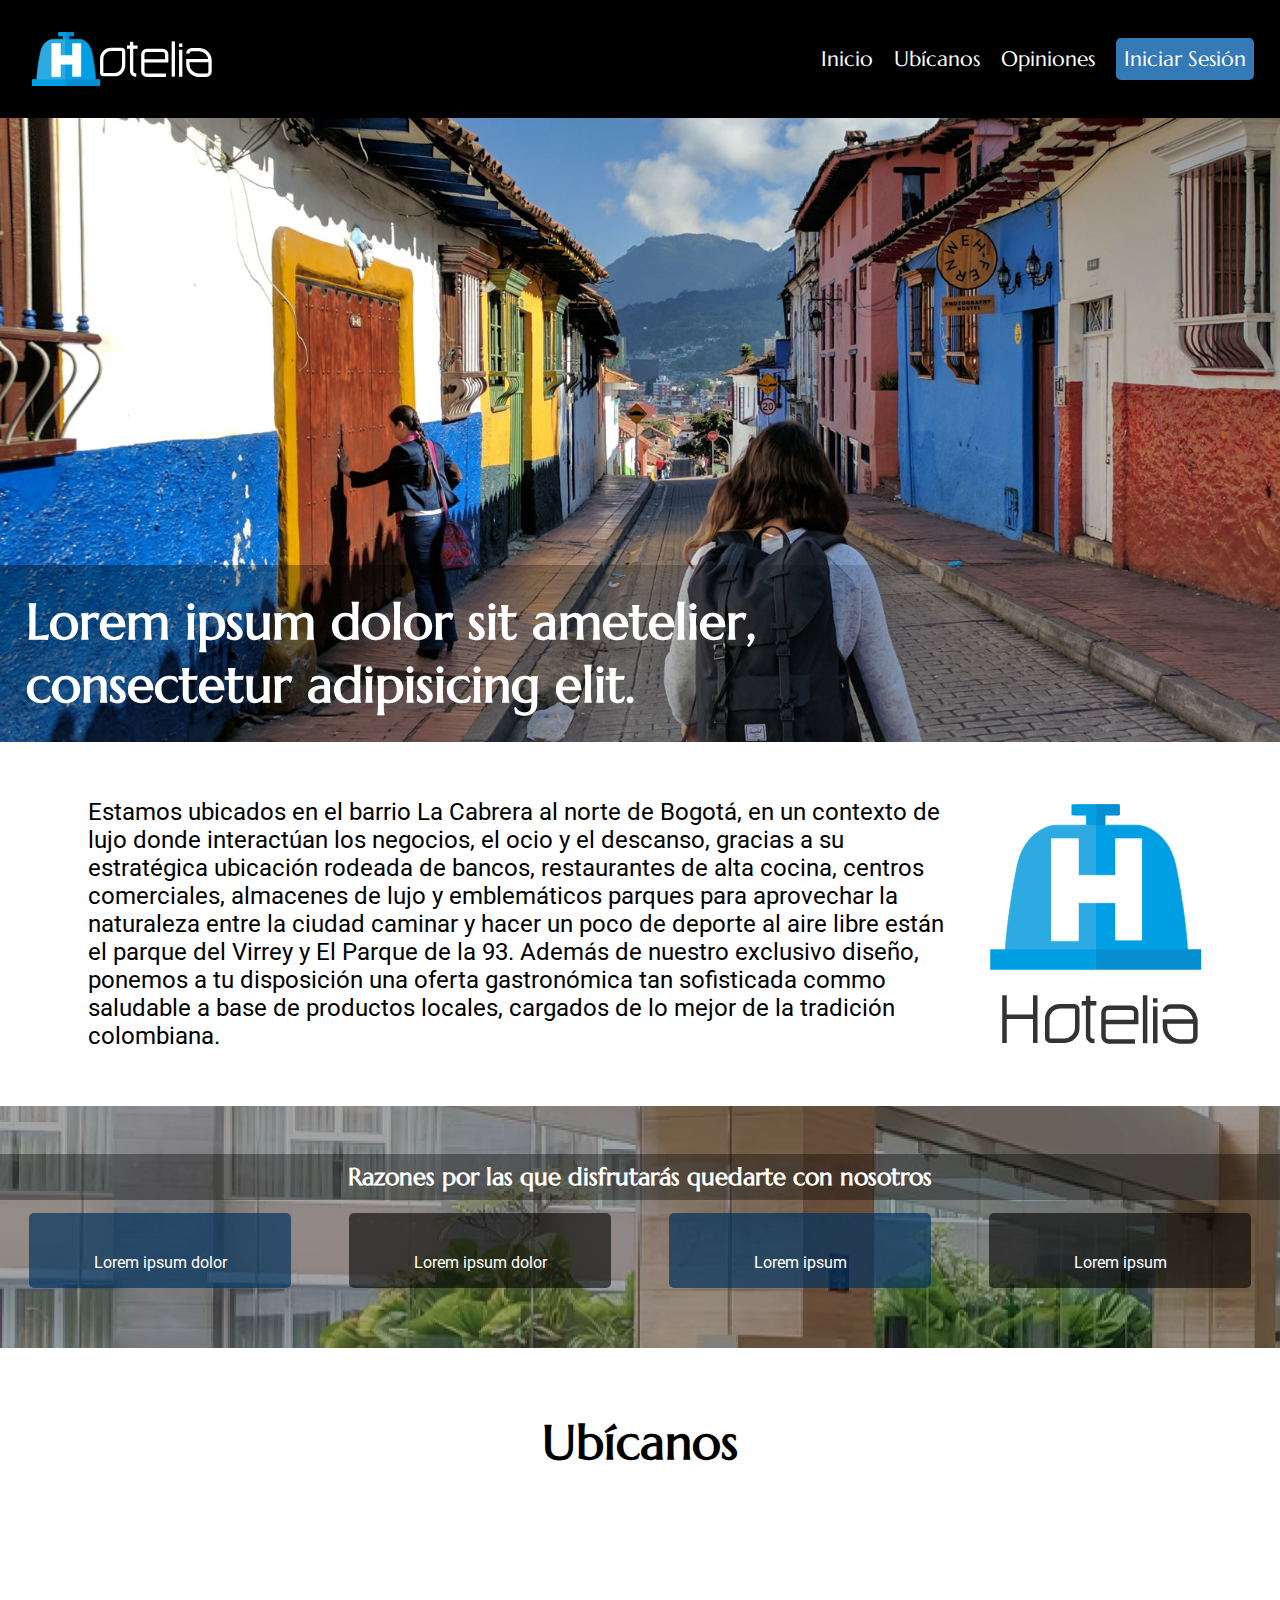
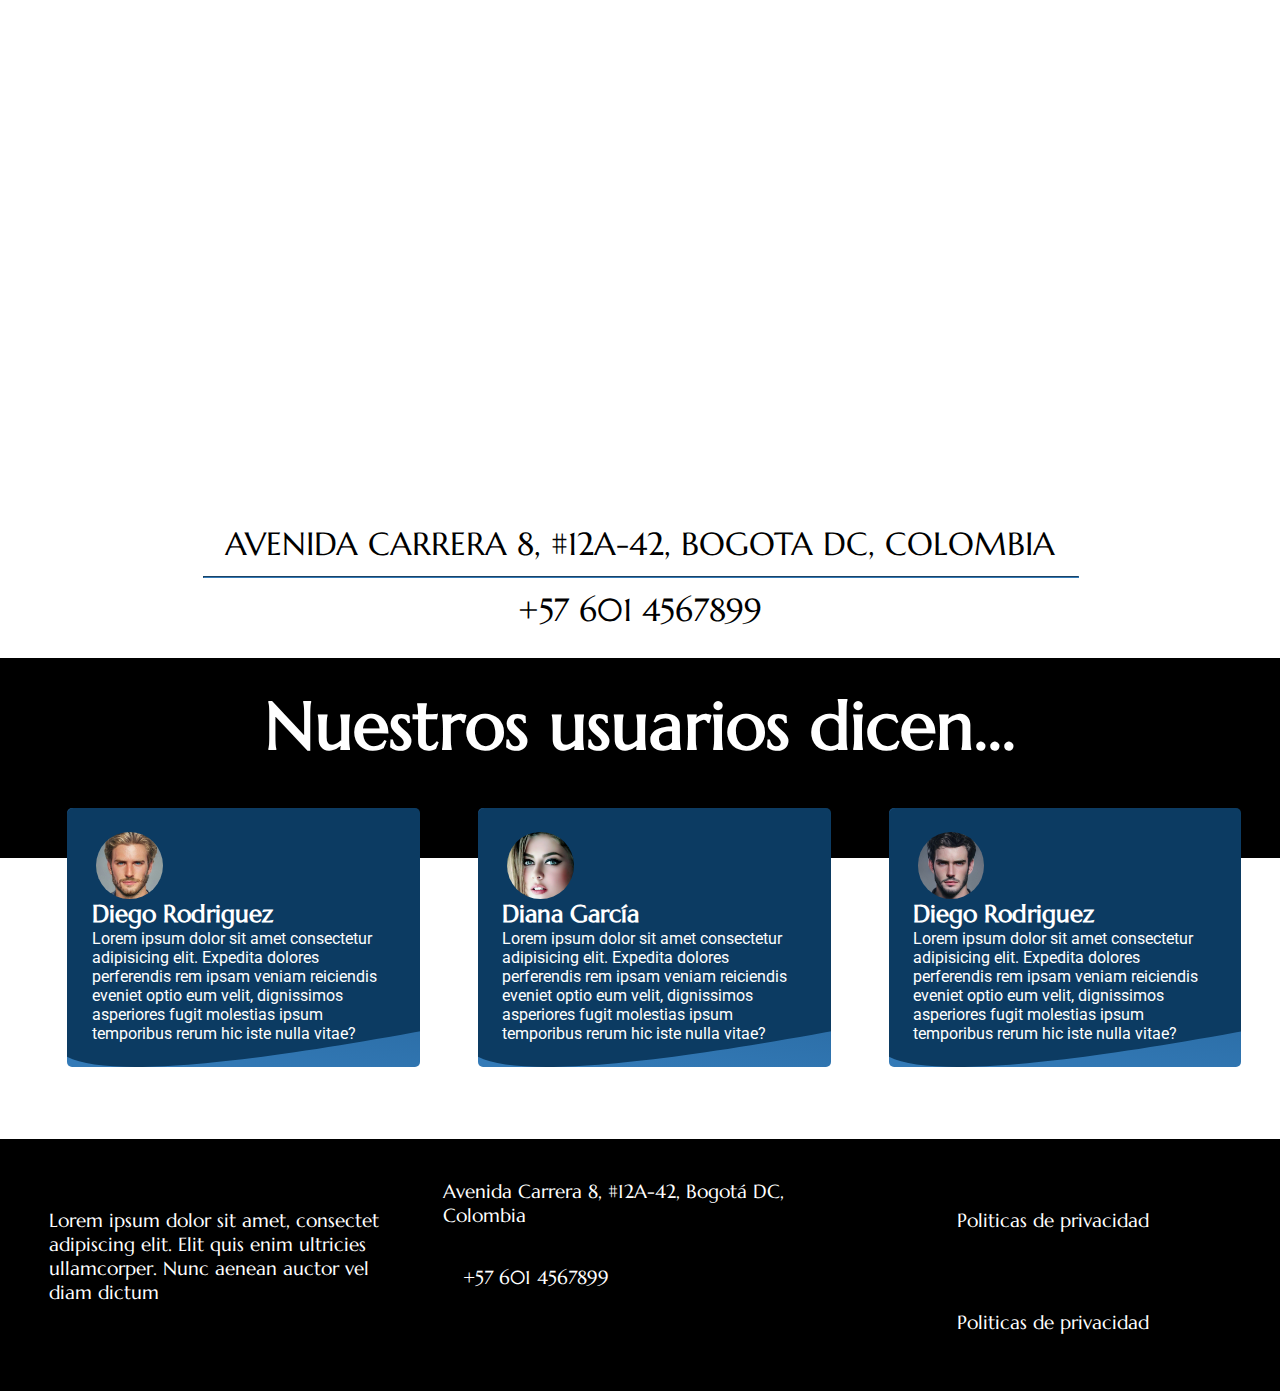
<file: index.html>
<!DOCTYPE html>
<html lang="en">

<head>
    <meta charset="UTF-8">
    <meta http-equiv="X-UA-Compatible" content="IE=edge">
    <meta name="viewport" content="width=device-width, initial-scale=1.0">
    <link rel="stylesheet" href="https://cdnjs.cloudflare.com/ajax/libs/font-awesome/6.1.2/css/all.min.css"
        integrity="sha512-1sCRPdkRXhBV2PBLUdRb4tMg1w2YPf37qatUFeS7zlBy7jJI8Lf4VHwWfZZfpXtYSLy85pkm9GaYVYMfw5BC1A=="
        crossorigin="anonymous" referrerpolicy="no-referrer" />
    <link rel="stylesheet" href="css/estilo.css">
    <link rel="icon" href="img/hotelia campana.svg">
    <title>Taller 0 | Index Flexbox</title>
</head>

<body>
    <nav>
        <div class="logo">
            <img src="img/Hotelia horizontal blanco.svg">
            <label for="menu"><i class="fa-solid fa-bars"></i></label>


        </div>
        <input class="menudesplegable" type="checkbox" id="menu">
        <div class="menu">
            <a href="index.html" class="item">Inicio</a>
            <a href="ubicanos.html" class="item">Ubícanos</a>
            <a href="opiniones.html" class="item">Opiniones</a>
            <hr class="menu-hr">
            <a href="login.html" class="item"><button class="navbar-button"><i class="fa-solid fa-user"></i> Iniciar
                    Sesión</button></a>
        </div>
    </nav>

    <div id="fondo">
        <h1 class="fondo-title">Lorem ipsum dolor sit ametelier, <br>consectetur adipisicing elit.</h1>
    </div>

    <div id="information-section">
        <div class="information-zone">
            <p>Estamos ubicados en el barrio La Cabrera al norte de Bogotá, en un contexto de
                lujo donde interactúan los negocios, el ocio y el descanso, gracias a su
                estratégica ubicación rodeada de bancos, restaurantes de alta cocina, centros
                comerciales, almacenes de lujo y emblemáticos parques para aprovechar la
                naturaleza entre la ciudad caminar y hacer un poco de deporte al aire libre están
                el parque del Virrey y El Parque de la 93. Además de nuestro exclusivo diseño,
                ponemos a tu disposición una oferta gastronómica tan sofisticada commo
                saludable a base de productos locales, cargados de lo mejor de la tradición
                colombiana.
            </p>
        </div>
        <div class="information-image">
            <img src="./img/Hotelia negro vertical.svg" alt="">
        </div>
    </div>

    <section id="features">
        <h2 class="features-title">Razones por las que disfrutarás quedarte con nosotros</h2>
        <div class="features-description">
            <div class="feature feature-blue">
                <i class="fa-solid fa-bell-concierge"></i>
                <p>Lorem ipsum dolor</p>
            </div>
            <div class="feature feature-black">
                <i class="fa-solid fa-bed"></i>
                <p>Lorem ipsum dolor</p>
            </div>
            <div class="feature feature-blue">
                <i class="fa-solid fa-wifi"></i>
                <p>Lorem ipsum</p>
            </div>
            <div class="feature feature-black">
                <i class="fa-solid fa-dumbbell"></i>
                <p>Lorem ipsum</p>
            </div>
        </div>
    </section>

    <div id="container-location">
        <h2 class="location-tittle">Ubícanos</h2>

        <iframe class="cont-maps"
            src="https://www.google.com/maps/embed?pb=!1m14!1m12!1m3!1d2603.668779715141!2d-74.07073232748797!3d4.605737218435465!2m3!1f0!2f0!3f0!3m2!1i1024!2i768!4f13.1!5e0!3m2!1ses!2sco!4v1658870245530!5m2!1ses!2sco"
            width="800" height="600" style="border:0;" allowfullscreen="" loading="lazy"
            referrerpolicy="no-referrer-when-downgrade"></iframe>

        <div class="location-zone">
            <p>AVENIDA CARRERA 8, #12A-42, BOGOTA DC, COLOMBIA</p>
            <hr class="split-line">
            <p>+57 601 4567899</p>
        </div>
    </div>

    <div class="cards-text">
        <h1>Nuestros usuarios dicen...</h1>
    </div>

    <div class="cards-container">

        <div class="cards-profile">

            <div class="cards-name"><img src="./img/men1.jpg" alt=""></div>
            <div class="container-name">
                <h2>Diego Rodriguez</h2>

                <i class="fa-solid fa-star icon"></i>
                <i class="fa-solid fa-star icon"></i>
                <i class="fa-solid fa-star icon"></i>
                <i class="fa-solid fa-star icon"></i>
                <i class="fa-solid fa-star icon-color"></i>
            </div>

            <div class="cards-description">
                <p>Lorem ipsum dolor sit amet consectetur adipisicing elit. Expedita dolores perferendis rem ipsam
                    veniam reiciendis eveniet optio eum velit, dignissimos asperiores fugit molestias ipsum
                    temporibus
                    rerum hic iste nulla vitae?</p>
            </div>

        </div>

        <div class="cards-profile">
            <div class="cards-name">
                <img src="./img/mujer.jpg" alt="">
            </div>
            <div class="container-name">
                <h2>Diana García</h2>
                <i class="fa-solid fa-star icon"></i>
                <i class="fa-solid fa-star icon"></i>
                <i class="fa-solid fa-star icon"></i>
                <i class="fa-solid fa-star icon"></i>
                <i class="fa-solid fa-star icon"></i>
            </div>

            <div class="cards-description">
                <p>Lorem ipsum dolor sit amet consectetur adipisicing elit. Expedita dolores perferendis rem ipsam
                    veniam reiciendis eveniet optio eum velit, dignissimos asperiores fugit molestias ipsum
                    temporibus
                    rerum hic iste nulla vitae?</p>
            </div>

        </div>
        <div class="cards-profile">
            <div class="cards-name">
                <img src="./img/men2.jpg" alt="">
            </div>

            <div class="container-name">
                <h2>Diego Rodriguez</h2>
                <i class="fa-solid fa-star icon"></i>
                <i class="fa-solid fa-star icon"></i>
                <i class="fa-solid fa-star icon"></i>
                <i class="fa-solid fa-star icon"></i>
                <i class="fa-solid fa-star icon-color"></i>

            </div>

            <div class="cards-description">
                <p>Lorem ipsum dolor sit amet consectetur adipisicing elit. Expedita dolores perferendis rem ipsam
                    veniam reiciendis eveniet optio eum velit, dignissimos asperiores fugit molestias ipsum
                    temporibus
                    rerum hic iste nulla vitae?</p>
            </div>

        </div>

    </div>

    <div class="footer-section">
        <section>
            <p>Lorem ipsum dolor sit amet, consectet adipiscing elit. Elit quis enim ultricies ullamcorper. Nunc aenean
                auctor vel diam dictum
            </p>

            <hr class="split-lines">

            <div class="icons">
                <i class="fa-brands fa-instagram"></i>
                <i class="fa-brands fa-facebook-f"></i>
                <i class="fa-brands fa-twitter"></i>
            </div>
        </section>
        <section>
            <div class="footer-direction">
                <i class="fa-solid fa-location-dot"></i>
                <span>Avenida Carrera 8, #12A-42, Bogotá DC, Colombia</span>
            </div>
            <div class="footer-cellphone">
                <i class="fa-solid fa-phone"></i>
                <span> +57 601 4567899</span>
            </div>
            <hr class="split-lines">
        </section>
        <section>
            <div class="footer-policies">
                <p>Politicas de privacidad</p><br><br>
                <p>Politicas de privacidad</p>
            </div>
            <hr class="split-lines">
            <div class="icons_mobile">
                <i class="fa-brands fa-instagram"></i>
                <i class="fa-brands fa-facebook-f"></i>
                <i class="fa-brands fa-twitter"></i>
            </div>
        </section>
    </div>

</body>

</html>
</file>
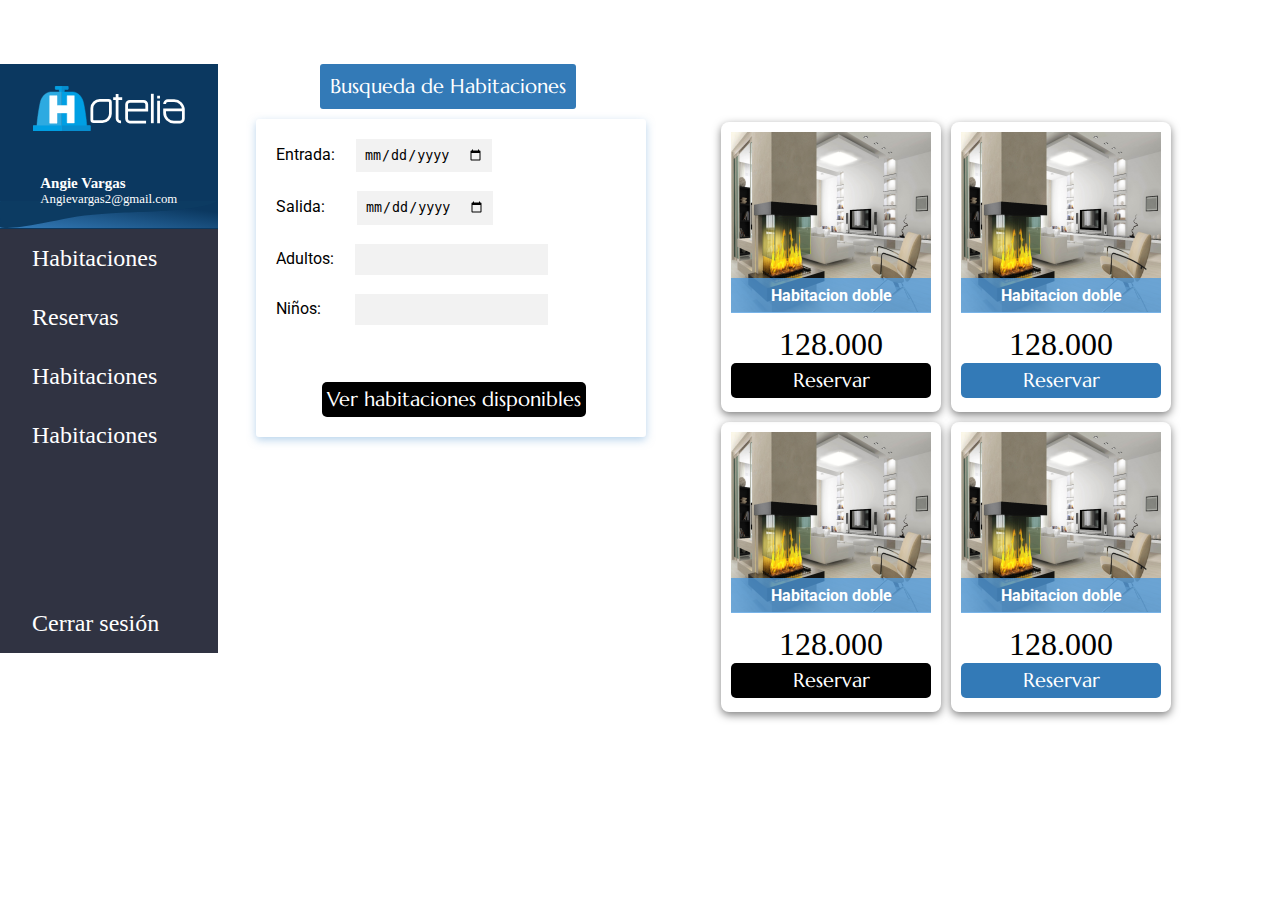
<file: busquedaHabitaciones.html>
<!DOCTYPE html>
<html lang="es">

<head>
    <meta charset="UTF-8">
    <meta http-equiv="X-UA-Compatible" content="IE=edge">
    <meta name="viewport" content="width=device-width, initial-scale=1.0">
    <link rel="stylesheet" href="https://cdnjs.cloudflare.com/ajax/libs/font-awesome/6.1.2/css/all.min.css"
        integrity="sha512-1sCRPdkRXhBV2PBLUdRb4tMg1w2YPf37qatUFeS7zlBy7jJI8Lf4VHwWfZZfpXtYSLy85pkm9GaYVYMfw5BC1A=="
        crossorigin="anonymous" referrerpolicy="no-referrer" />
    <link rel="stylesheet" href="./css/busquedaHabitaciones.css">
    <link rel="icon" href="img/hotelia campana.svg">
    <title>Taller 0 Maquetación Responsive Dashboard</title>
</head>


<body>

    <nav>
        <div class="logo">
            <img class="imagen1" src="img/Hotelia horizontal blanco.svg">
            <img class="imagen2" src="img/hotelia campana.svg">
            <div class="usuario">
                <h3>Angie Vargas</h3>
                <p>Angievargas2@gmail.com</p>
            </div>
        </div>
        <div class="menu">
            <div class="item">
                <div><i class="fa-solid fa-bed"></i><a href="#">Habitaciones</a></div>
                <div><i class="fa-solid fa-bell-concierge"></i><a href="#">Reservas</a></div>
                <div><i class="fa-solid fa-bed"></i><a href="#">Habitaciones</a></div>
                <div><i class="fa-solid fa-bell-concierge"></i><a href="#">Habitaciones</a></div>
            </div>

        </div>
        <div class="exit">
            <i class="fa-solid fa-right-from-bracket"></i><a href="index.html">Cerrar sesión</a>
        </div>
    </nav>
    <!-- boton busqueda -->
    <input class="boton_busqueda" type="submit" value="Busqueda de Habitaciones">

    <!-- busqueda -->
    <div class="busqueda">
        <div class="info">
            <label>Entrada:</label>
            <input class="i1" type="date"><br><br>
            <label>Salida:</label>
            <input class="i2" type="date"><br><br>
            <label>Adultos:</label>
            <input class="i3" type="number"><br><br>
            <label>Niños:</label>
            <input class="i4" type="number"><br><br>
        </div><br><br>
        <div class="boton3">
            <input type="submit" value="Ver habitaciones disponibles">
        </div>

    </div>
    <!-- cards -->
    <div class="container">
        <div class="card">
            <img class="imagen" src="img/wallhaven-q2o5mq_1280x720.png">
            <h4 id="overlay">Habitacion doble</h4>
            <p>128.000</p>
            <input class="boton1" type="submit" value="Reservar">
            <div class="secundario"><i class="fa-solid fa-plus"></i>
                <h4>Ver mas</h4>
            </div>
        </div>

        <div class="card">
            <img class="imagen" src="img/wallhaven-q2o5mq_1280x720.png">
            <h4 id="overlay">Habitacion doble</h4>
            <p>128.000</p>
            <input class="boton2" type="submit" value="Reservar">
            <div class="secundario">
                <i class="fa-solid fa-plus"></i>
                <h4>Ver mas</h4>
            </div>
        </div>
        <div class="card">
            <img class="imagen" src="img/wallhaven-q2o5mq_1280x720.png">
            <h4 id="overlay">Habitacion doble</h4>
            <p>128.000</p>
            <input class="boton1" type="submit" value="Reservar">
            <div class="secundario"><i class="fa-solid fa-plus"></i>
                <h4>Ver mas</h4>
            </div>
        </div>

        <div class="card">
            <img class="imagen" src="img/wallhaven-q2o5mq_1280x720.png">
            <h4 id="overlay">Habitacion doble</h4>
            <p>128.000</p>
            <input class="boton2" type="submit" value="Reservar">
            <div class="secundario">
                <i class="fa-solid fa-plus"></i>
                <h4>Ver mas</h4>
            </div>
        </div>

    </div>

</body>

</html>
</file>
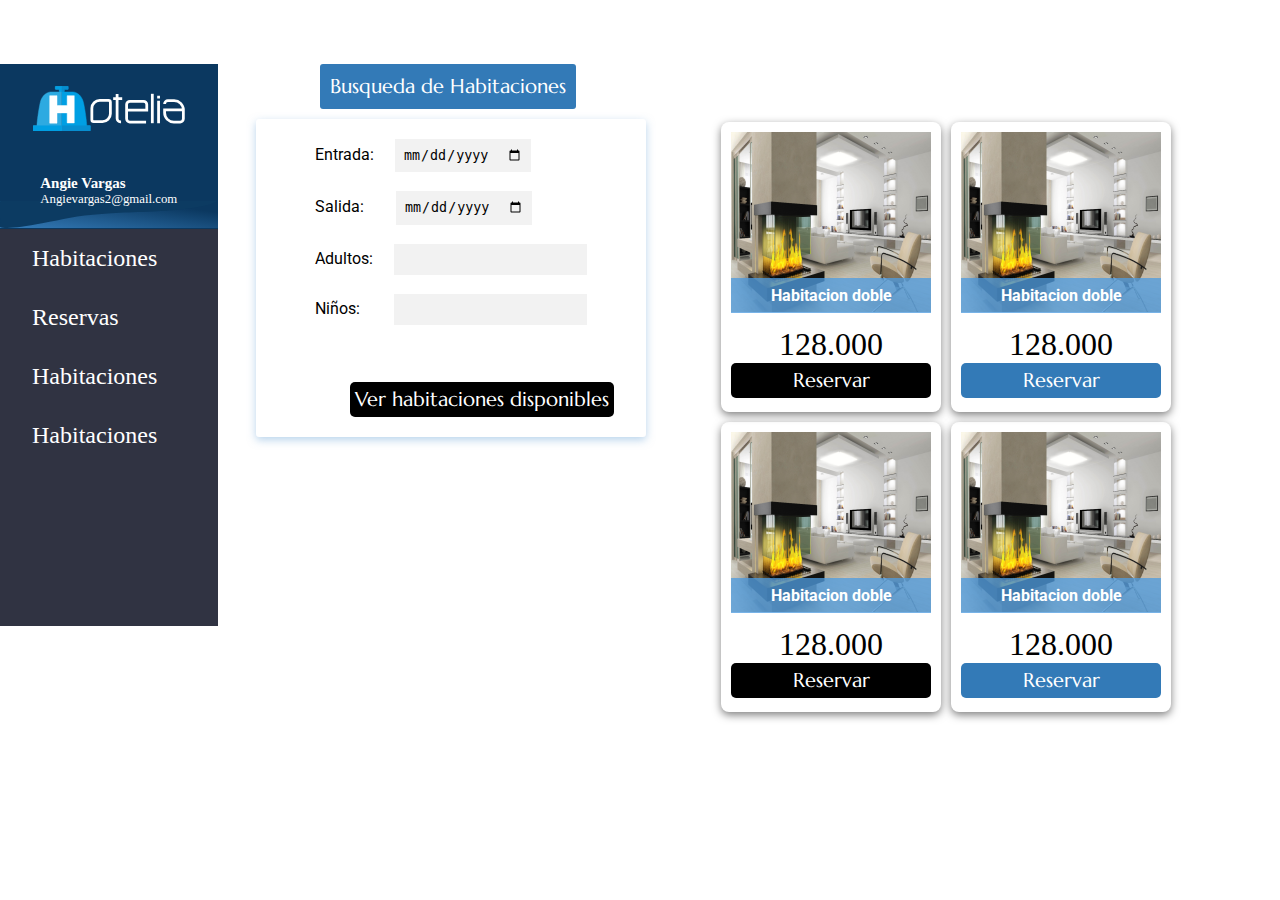
<file: busquedaHabitacionesCssgrid.html>
<!DOCTYPE html>
<html lang="es">

<head>
    <meta charset="UTF-8">
    <meta http-equiv="X-UA-Compatible" content="IE=edge">
    <meta name="viewport" content="width=device-width, initial-scale=1.0">
    <link rel="stylesheet" href="https://cdnjs.cloudflare.com/ajax/libs/font-awesome/6.1.2/css/all.min.css"
        integrity="sha512-1sCRPdkRXhBV2PBLUdRb4tMg1w2YPf37qatUFeS7zlBy7jJI8Lf4VHwWfZZfpXtYSLy85pkm9GaYVYMfw5BC1A=="
        crossorigin="anonymous" referrerpolicy="no-referrer" />
    <link rel="stylesheet" href="./css/busquedaHabitacionesCssgrid.css">
    <link rel="icon" href="img/hotelia campana.svg">
    <title>Taller 0 Maquetación Responsive Dashboard</title>
</head>


<body>

    <nav>
        <div class="logo">
            <img class="imagen1" src="img/Hotelia horizontal blanco.svg">
            <img class="imagen2" src="img/hotelia campana.svg">
            <div class="usuario">
                <h3>Angie Vargas</h3>
                <p>Angievargas2@gmail.com</p>
            </div>
        </div>
        <div class="menu">
            <div class="item">
                <div><i class="fa-solid fa-bed"></i><a href="#">Habitaciones</a></div>
                <div><i class="fa-solid fa-bell-concierge"></i><a href="#">Reservas</a></div>
                <div><i class="fa-solid fa-bed"></i><a href="#">Habitaciones</a></div>
                <div><i class="fa-solid fa-bell-concierge"></i><a href="#">Habitaciones</a></div>
            </div>

        </div>
        <div class="exit">
            <i class="fa-solid fa-right-from-bracket"></i><a href="index.html">Cerrar sesión</a>
        </div>
    </nav>
    <!-- boton busqueda -->
    <input class="boton_busqueda" type="submit" value="Busqueda de Habitaciones">

    <!-- busqueda -->
    <div class="busqueda">
        <div class="info">
            <label>Entrada:</label>
            <input class="i1" type="date"><br><br>
            <label>Salida:</label>
            <input class="i2" type="date"><br><br>
            <label>Adultos:</label>
            <input class="i3" type="number"><br><br>
            <label>Niños:</label>
            <input class="i4" type="number"><br><br>
        </div><br><br>
        <div class="boton3">
            <input type="submit" value="Ver habitaciones disponibles">
        </div>

    </div>
    <!-- cards -->
    <div class="container">



        <div class="card">
            <img class="imagen" src="img/wallhaven-q2o5mq_1280x720.png">
            <h4 id="overlay">Habitacion doble</h4>
            <p>128.000</p>
            <input class="boton1" type="submit" value="Reservar">
            <div class="secundario"><i class="fa-solid fa-plus"></i>
                <h4>Ver mas</h4>
            </div>
        </div>

        <div class="card">
            <img class="imagen" src="img/wallhaven-q2o5mq_1280x720.png">
            <h4 id="overlay">Habitacion doble</h4>
            <p>128.000</p>
            <input class="boton2" type="submit" value="Reservar">
            <div class="secundario">
                <i class="fa-solid fa-plus"></i>
                <h4>Ver mas</h4>
            </div>
        </div>
        <div class="card">
            <img class="imagen" src="img/wallhaven-q2o5mq_1280x720.png">
            <h4 id="overlay">Habitacion doble</h4>
            <p>128.000</p>
            <input class="boton1" type="submit" value="Reservar">
            <div class="secundario"><i class="fa-solid fa-plus"></i>
                <h4>Ver mas</h4>
            </div>
        </div>

        <div class="card">
            <img class="imagen" src="img/wallhaven-q2o5mq_1280x720.png">
            <h4 id="overlay">Habitacion doble</h4>
            <p>128.000</p>
            <input class="boton2" type="submit" value="Reservar">
            <div class="secundario">
                <i class="fa-solid fa-plus"></i>
                <h4>Ver mas</h4>
            </div>
        </div>

    </div>

</body>

</html>
</file>
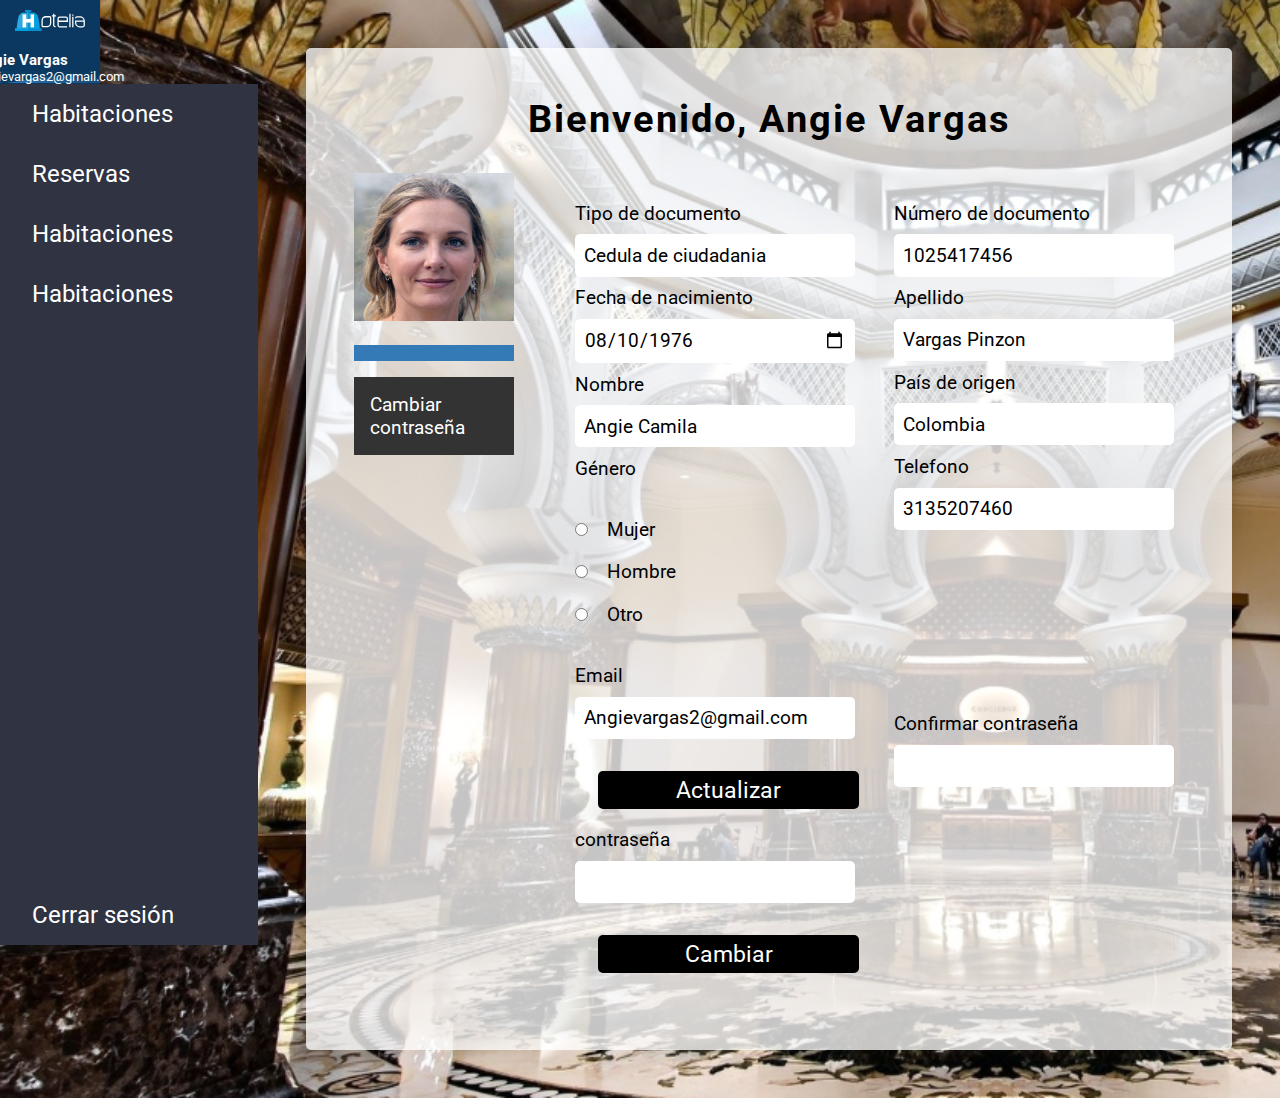
<file: dashboard.html>
<!DOCTYPE html>
<html lang="es">

<head>
    <meta charset="UTF-8">
    <meta http-equiv="X-UA-Compatible" content="IE=edge">
    <meta name="viewport" content="width=device-width, initial-scale=1.0">
    <link rel="stylesheet" href="https://cdnjs.cloudflare.com/ajax/libs/font-awesome/6.1.2/css/all.min.css"
        integrity="sha512-1sCRPdkRXhBV2PBLUdRb4tMg1w2YPf37qatUFeS7zlBy7jJI8Lf4VHwWfZZfpXtYSLy85pkm9GaYVYMfw5BC1A=="
        crossorigin="anonymous" referrerpolicy="no-referrer" />
    <link rel="stylesheet" href="./css/estilo_dashboard.css">
    <link rel="icon" href="img/hotelia campana.svg">
    <title>Taller 0 Maquetación Responsive Dashboard</title>
</head>

<body>
    <nav>
        <div class="logo">
            <img src="img/Hotelia horizontal blanco.svg">
            <div class="usuario">
                <h3>Angie Vargas</h3>
                <p>Angievargas2@gmail.com</p>
            </div>
        </div>
        <div class="menu">
            <div class="item">
                <div><i class="fa-solid fa-bed"></i><a href="#">Habitaciones</a></div>
                <div><i class="fa-solid fa-bell-concierge"></i><a href="#">Reservas</a></div>
                <div><i class="fa-solid fa-bed"></i><a href="#">Habitaciones</a></div>
                <div><i class="fa-solid fa-bell-concierge"></i><a href="#">Habitaciones</a></div>
            </div>

        </div>
        <div class="exit">
            <i class="fa-solid fa-right-from-bracket"></i><a href="index.html">Cerrar sesión</a>
        </div>
    </nav>



    <section class="dashboard">
        <!-- dashboard -->
        <div class="bienvenido">
            <h1>Bienvenido, Angie Vargas</h1>
        </div>

        <div class="info">
            <div class="foto">
                <div class="img"><img src="img/foto.jpg"></div>
                <div class="icon2">
                    <i class="fa-solid fa-file-export"></i>
                </div>
                <div class="icon">
                    <i class="fa-solid fa-file-arrow-up"></i>
                    <i class="fa-solid fa-upload"></i>
                </div>
                <a href="#">Cambiar contraseña</a>
            </div>

            <form>
                <div class="columnas">
                    <div class="col-1">
                        <div>
                            <label for="tipo">Tipo de documento</label>
                            <input type="text" name="nombre" value="Cedula de ciudadania">
                        </div>
                        <div>
                            <label for="fecha">Fecha de nacimiento</label>
                            <input type="date" name="fecha" value="1976-08-10">
                        </div>
                        <div>
                            <label for="nombre">Nombre</label>
                            <input type="text" name="nombre" id="nombre" value="Angie Camila">
                        </div>
                        <div>
                            <label for="genero">Género</label>
                            <div id="genero">
                                <ul>
                                    <li><input type="radio" name="genero" id="mujer"><label for="mujer">Mujer</label>
                                    </li>
                                    <li><input type="radio" name="genero" id="hombre"><label for="hombre">Hombre</label>
                                    </li>
                                    <li><input type="radio" name="genero" id="otro"><label for="otro">Otro</label></li>
                                </ul>
                            </div>
                        </div>
                        <div>
                            <label for="email">Email</label>
                            <input type="email" placeholder="e-mail" value="Angievargas2@gmail.com">
                        </div>

                        <div class="botones">
                            <button type="submit">Actualizar</button>
                        </div>

                        <div class="pass">
                            <div>
                                <label>contraseña</label>
                                <input type="password">
                            </div>
                        </div>

                        <div class="botones">
                            <button type="submit">Cambiar</button>
                        </div>

                    </div>
                    <div class="col-1">
                        <div>
                            <label for="doc">Número de documento</label>
                            <input type="number" name="doc" id="doc" value="1025417456">
                        </div>
                        <div>
                            <label for="apellido">Apellido</label>
                            <input type="text" name="apellido" id="apellido" value="Vargas Pinzon">
                        </div>
                        <div>
                            <label for="pais">País de origen</label>
                            <input type="text" name="pais" id="pais" value="Colombia">
                        </div>
                        <div>
                            <label for="telefono">Telefono</label>
                            <input type="number" name="telefono" id="telefono" value="3135207460">
                        </div>


                        <div class="pass2">
                            <div>
                                <label>Confirmar contraseña</label>
                                <input type="password">
                            </div>
                        </div>

                    </div>
                </div>
            </form>

        </div>

    </section>
</body>

</html>
</file>
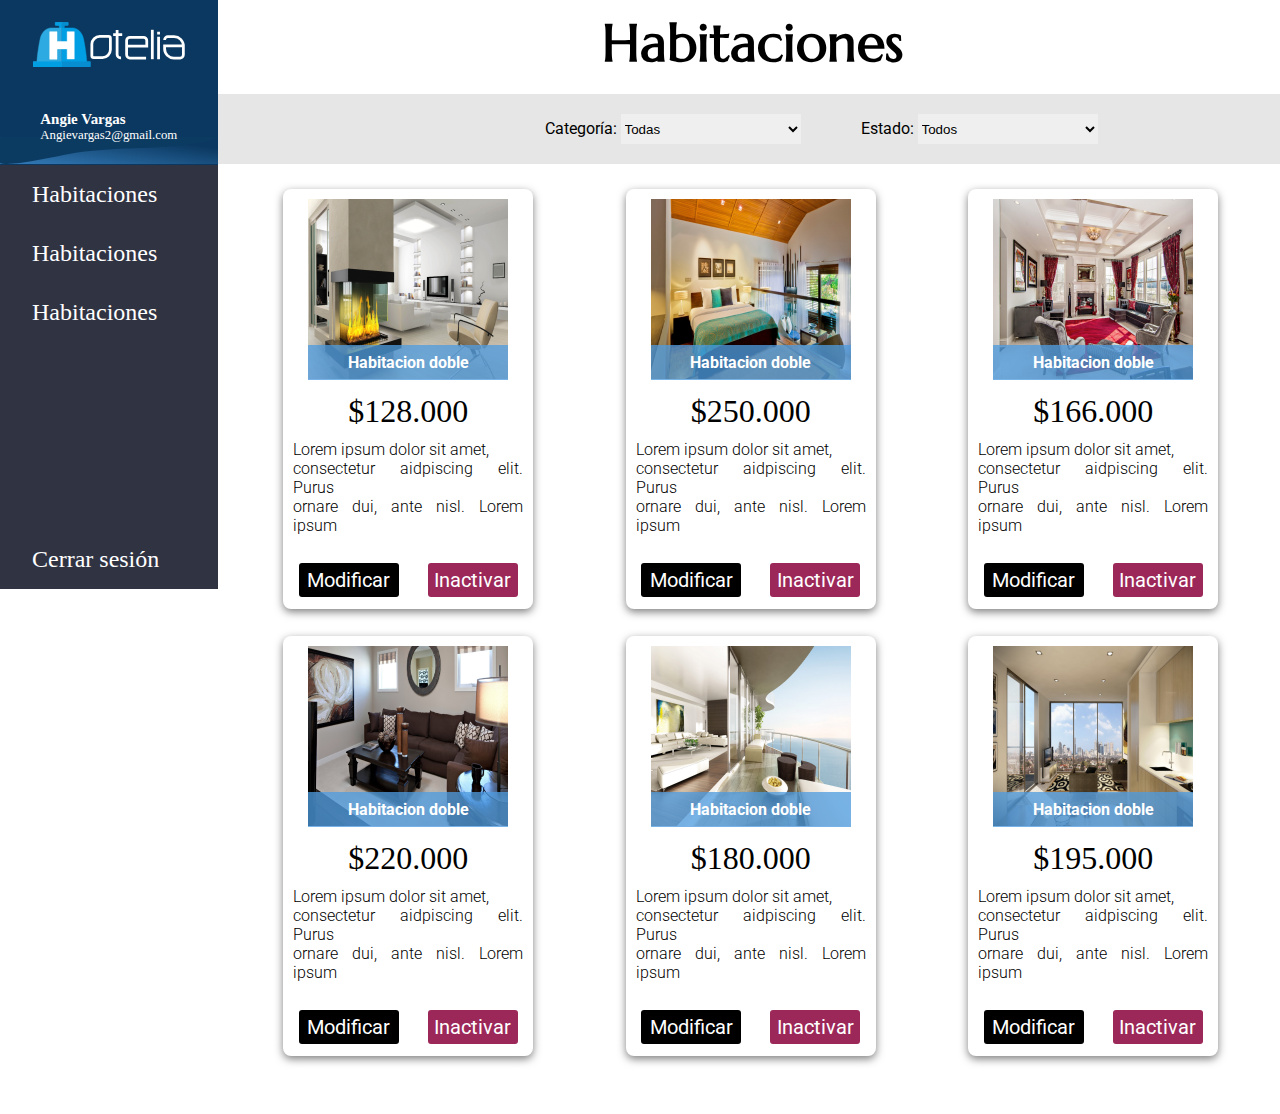
<file: habitaciones.html>
<!DOCTYPE html>
<html lang="es">

<head>
    <meta charset="UTF-8">
    <meta http-equiv="X-UA-Compatible" content="IE=edge">
    <meta name="viewport" content="width=device-width, initial-scale=1.0">
    <link rel="stylesheet" href="https://cdnjs.cloudflare.com/ajax/libs/font-awesome/6.1.2/css/all.min.css"
        integrity="sha512-1sCRPdkRXhBV2PBLUdRb4tMg1w2YPf37qatUFeS7zlBy7jJI8Lf4VHwWfZZfpXtYSLy85pkm9GaYVYMfw5BC1A=="
        crossorigin="anonymous" referrerpolicy="no-referrer" />
    <link rel="stylesheet" href="./css/estilo_habitaciones.css">
    <link rel="icon" href="img/hotelia campana.svg">
    <title>Taller 0 Maquetación Responsive Dashboard</title>
</head>

<body>
    <nav>
        <div class="logo">
            <img class="imagen1" src="img/Hotelia horizontal blanco.svg">
            <img class="imagen2" src="img/hotelia campana.svg">
            <div class="usuario">
                <h3>Angie Vargas</h3>
                <p>Angievargas2@gmail.com</p>
            </div>
        </div>
        <div class="menu">
            <div class="item">
                <div><i class="fa-solid fa-bed"></i><a href="#">Habitaciones</a></div>
                <div><i class="fa-solid fa-bed"></i><a href="#">Habitaciones</a></div>
                <div><i class="fa-solid fa-bell-concierge"></i><a href="#">Habitaciones</a></div>
            </div>

        </div>
        <div class="exit">
            <i class="fa-solid fa-right-from-bracket"></i><a href="index.html">Cerrar sesión</a>
        </div>
    </nav>
    <div class="title">
        <h1>Habitaciones</h1>
    </div><br>

    <div class="habitaciones">
        <div class="Categoria">
            <label>Categoría:</label>
            <select name="" id="">
                <option value="" selected>Todas</option>
            </select>
        </div><br>

        <div class="Estado">
            <label>Estado:</label>
            <select name="" id="">
                <option value="" selected>Todos</option>
            </select>
        </div>
    </div>

    <div class="container">



        <div class="card">
            <img class="imagen" src="img/wallhaven-q2o5mq_1280x720.png">
            <h4 id="overlay">Habitacion doble</h4>
            <p>$128.000</p>
            <p class="texto">Lorem ipsum dolor sit amet,<br>
                consectetur aidpiscing elit. Purus<br>
                ornare dui, ante nisl. Lorem ipsum</p><br>
            <input class="boton1" type="submit" value="Modificar">
            <input class="boton4" type="submit" value="Inactivar">
            <div class="secundario">
                <i class="fa-solid fa-plus"></i>
                <h4>Ver mas</h4>
            </div>
        </div>

        <div class="card">
            <img class="imagen" src="img/wallhaven-nzo73j_1280x720.png">
            <h4 id="overlay">Habitacion doble</h4>
            <p>$250.000</p>
            <p class="texto">Lorem ipsum dolor sit amet,<br>
                consectetur aidpiscing elit. Purus<br>
                ornare dui, ante nisl. Lorem ipsum</p><br>
            <input class="boton1" type="submit" value="Modificar">
            <input class="boton4" type="submit" value="Inactivar">
            <div class="secundario">
                <i class="fa-solid fa-plus"></i>
                <h4>Ver mas</h4>
            </div>
        </div>

        <div class="card">
            <img class="imagen" src="img/wallhaven-p8xyqj_1280x720.png">
            <h4 id="overlay">Habitacion doble</h4>
            <p>$166.000</p>
            <p class="texto">Lorem ipsum dolor sit amet,<br>
                consectetur aidpiscing elit. Purus<br>
                ornare dui, ante nisl. Lorem ipsum</p><br>
            <input class="boton1" type="submit" value="Modificar">
            <input class="boton4" type="submit" value="Inactivar">
            <div class="secundario"><i class="fa-solid fa-plus"></i>
                <h4>Ver mas</h4>
            </div>
        </div>

        <div class="card">
            <img class="imagen" src="img/wallhaven-nz9ekg_1280x720.png">
            <h4 id="overlay">Habitacion doble</h4>
            <p>$220.000</p>
            <p class="texto">Lorem ipsum dolor sit amet,<br>
                consectetur aidpiscing elit. Purus<br>
                ornare dui, ante nisl. Lorem ipsum</p><br>
            <input class="boton1" type="submit" value="Modificar">
            <input class="boton4" type="submit" value="Inactivar">
            <div class="secundario">
                <i class="fa-solid fa-plus"></i>
                <h4>Ver mas</h4>
            </div>
        </div>

        <div class="card">
            <img class="imagen" src="img/wallhaven-zmy26j_1280x720.png">
            <h4 id="overlay">Habitacion doble</h4>
            <p>$180.000</p>
            <p class="texto">Lorem ipsum dolor sit amet,<br>
                consectetur aidpiscing elit. Purus<br>
                ornare dui, ante nisl. Lorem ipsum</p><br>
            <input class="boton1" type="submit" value="Modificar">
            <input class="boton4" type="submit" value="Inactivar">
            <div class="secundario">
                <i class="fa-solid fa-plus"></i>
                <h4>Ver mas</h4>
            </div>
        </div>

        <div class="card">
            <img class="imagen" src="img/wallhaven-ne89vl_1280x720.png">
            <h4 id="overlay">Habitacion doble</h4>
            <p>$195.000</p>
            <p class="texto">Lorem ipsum dolor sit amet,<br>
                consectetur aidpiscing elit. Purus<br>
                ornare dui, ante nisl. Lorem ipsum</p><br>
            <input class="boton1" type="submit" value="Modificar">
            <input class="boton4" type="submit" value="Inactivar">
            <div class="secundario">
                <i class="fa-solid fa-plus"></i>
                <h4>Ver mas</h4>
            </div>
        </div>

    </div>


</body>
<html>
</file>
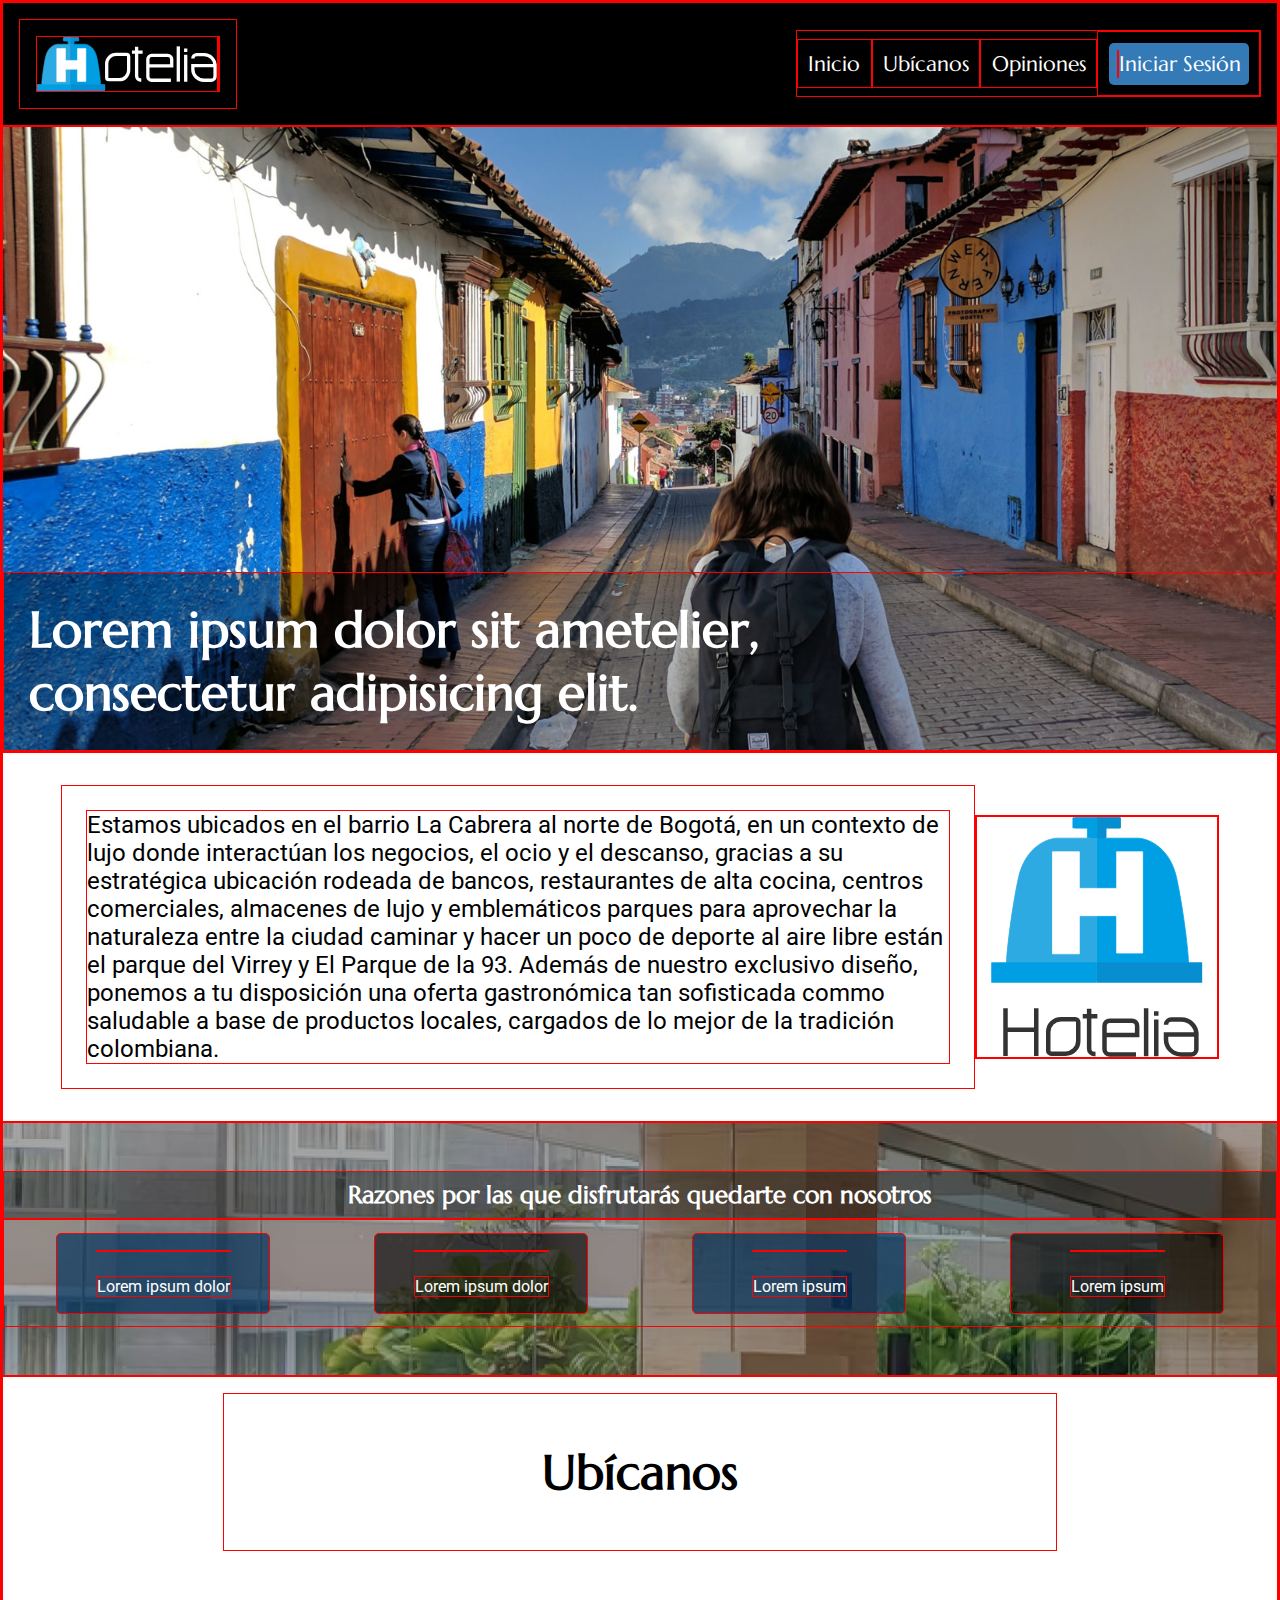
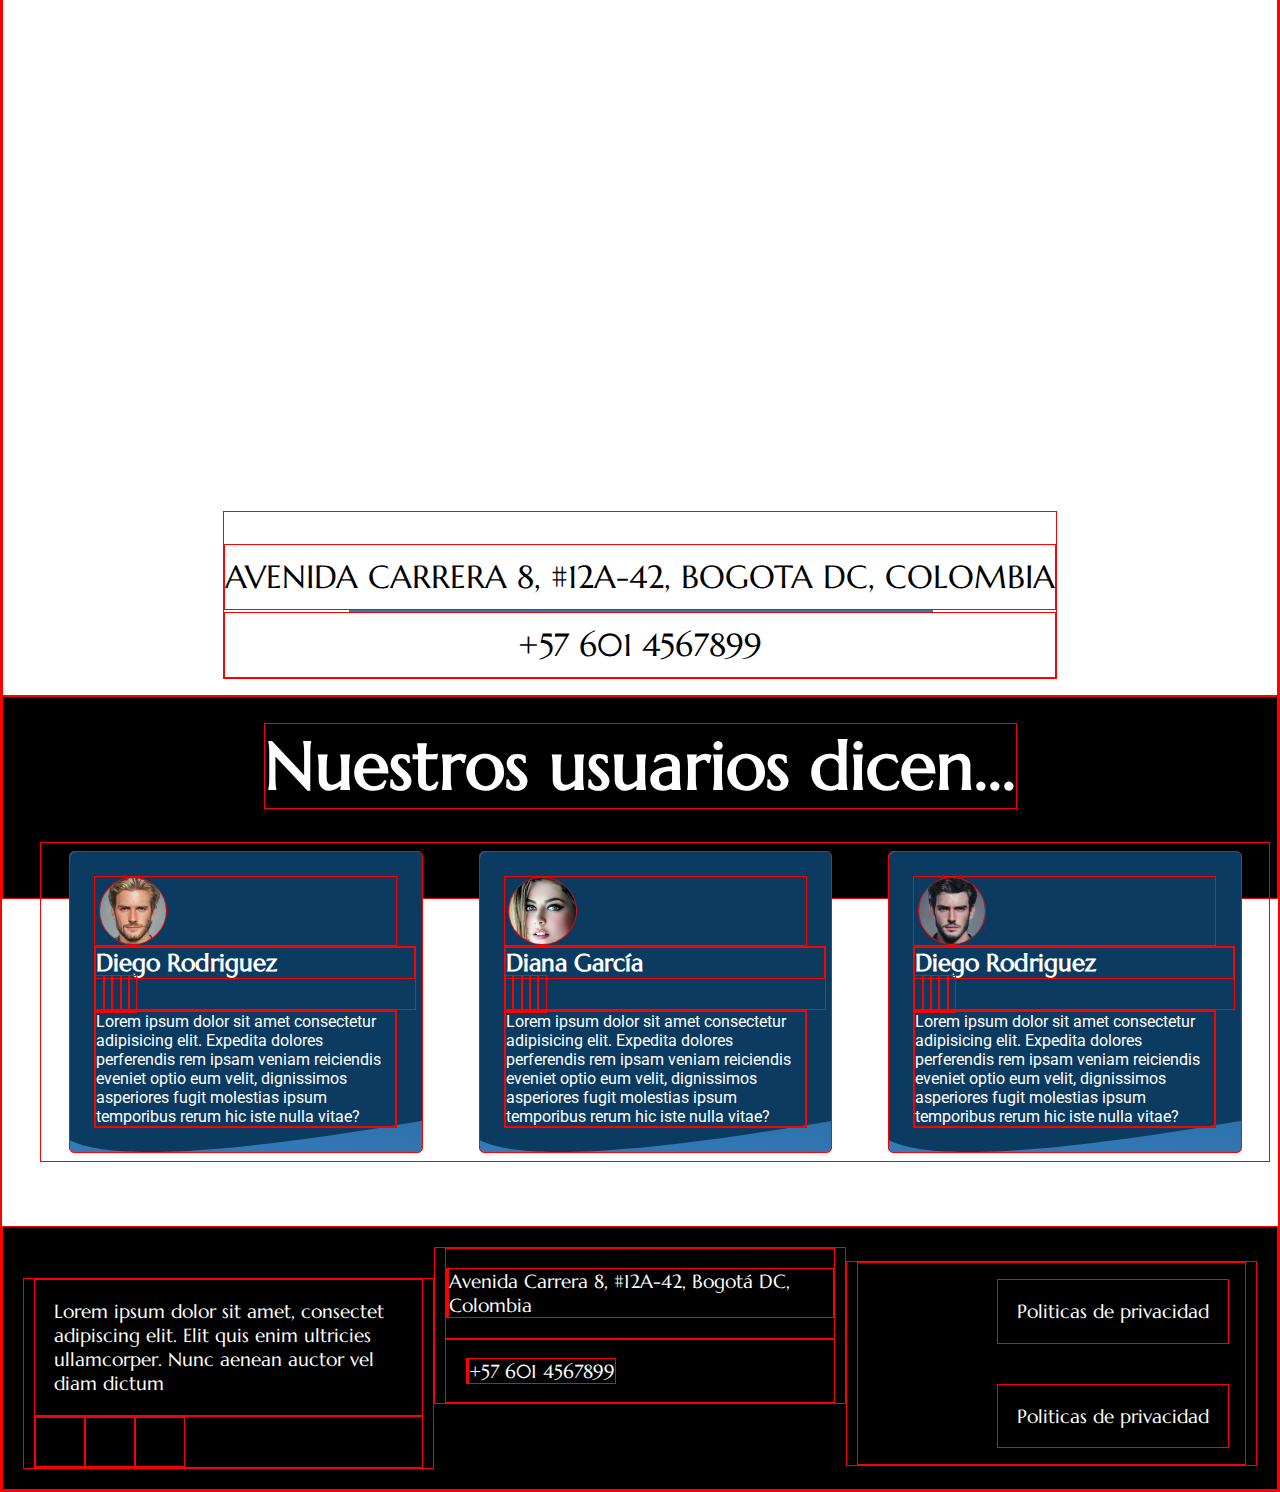
<file: index_CSSGrid.html>
<!DOCTYPE html>
<html lang="es">

<head>
    <meta charset="UTF-8">
    <meta http-equiv="X-UA-Compatible" content="IE=edge">
    <meta name="viewport" content="width=device-width, initial-scale=1.0">
    <link rel="stylesheet" href="https://cdnjs.cloudflare.com/ajax/libs/font-awesome/6.1.2/css/all.min.css"
        integrity="sha512-1sCRPdkRXhBV2PBLUdRb4tMg1w2YPf37qatUFeS7zlBy7jJI8Lf4VHwWfZZfpXtYSLy85pkm9GaYVYMfw5BC1A=="
        crossorigin="anonymous" referrerpolicy="no-referrer" />
    <link rel="stylesheet" href="css/estilo_indexCSSGrid.css">
    <link rel="icon" href="img/hotelia campana.svg">
    <title>Taller 0 | Index CSS_Grid_Layout</title>
</head>

<body>
    <nav>
        <div class="logo">
            <img src="img/Hotelia horizontal blanco.svg">
            <label for="menu"><i class="fa-solid fa-bars"></i></label>


        </div>
        <input class="menudesplegable" type="checkbox" id="menu">
        <div class="menu">
            <a href="index.html" class="item" id="item1">Inicio</a>
            <a href="ubicanos.html" class="item" id="item2">Ubícanos</a>
            <a href="opiniones.html" class="item" id="item3">Opiniones</a>
            <hr class="menu-hr">
            <a href="login.html" class="item"><button class="navbar-button" id="item4"><i class="fa-solid fa-user"></i>
                    Iniciar
                    Sesión</button></a>
        </div>
    </nav>

    <div id="fondo">
        <h1 class="fondo-title">Lorem ipsum dolor sit ametelier, <br>consectetur adipisicing elit.</h1>
    </div>

    <div id="information-section">
        <div class="information-zone">
            <p>Estamos ubicados en el barrio La Cabrera al norte de Bogotá, en un contexto de
                lujo donde interactúan los negocios, el ocio y el descanso, gracias a su
                estratégica ubicación rodeada de bancos, restaurantes de alta cocina, centros
                comerciales, almacenes de lujo y emblemáticos parques para aprovechar la
                naturaleza entre la ciudad caminar y hacer un poco de deporte al aire libre están
                el parque del Virrey y El Parque de la 93. Además de nuestro exclusivo diseño,
                ponemos a tu disposición una oferta gastronómica tan sofisticada commo
                saludable a base de productos locales, cargados de lo mejor de la tradición
                colombiana.
            </p>
        </div>
        <div class="information-image">
            <img src="./img/Hotelia negro vertical.svg" alt="">
        </div>
    </div>

    <section id="features">
        <h2 class="features-title">Razones por las que disfrutarás quedarte con nosotros</h2>
        <div class="features-description">
            <div class="feature feature-blue">
                <i class="fa-solid fa-bell-concierge"></i>
                <p>Lorem ipsum dolor</p>
            </div>
            <div class="feature feature-black">
                <i class="fa-solid fa-bed"></i>
                <p>Lorem ipsum dolor</p>
            </div>
            <div class="feature feature-blue">
                <i class="fa-solid fa-wifi"></i>
                <p>Lorem ipsum</p>
            </div>
            <div class="feature feature-black">
                <i class="fa-solid fa-dumbbell"></i>
                <p>Lorem ipsum</p>
            </div>
        </div>
    </section>

    <div id="container-location">
        <h2 class="location-tittle">Ubícanos</h2>

        <iframe class="cont-maps"
            src="https://www.google.com/maps/embed?pb=!1m14!1m12!1m3!1d2603.668779715141!2d-74.07073232748797!3d4.605737218435465!2m3!1f0!2f0!3f0!3m2!1i1024!2i768!4f13.1!5e0!3m2!1ses!2sco!4v1658870245530!5m2!1ses!2sco"
            width="800" height="600" style="border:0;" allowfullscreen="" loading="lazy"
            referrerpolicy="no-referrer-when-downgrade"></iframe>

        <div class="location-zone">
            <p>AVENIDA CARRERA 8, #12A-42, BOGOTA DC, COLOMBIA</p>
            <hr class="split-line">
            <p>+57 601 4567899</p>
        </div>
    </div>

    <div class="cards-text">
        <h1>Nuestros usuarios dicen...</h1>
    </div>

    <div class="cards-container">

        <div class="cards-profile">

            <div class="cards-name"><img src="./img/men1.jpg" alt=""></div>
            <div class="container-name">
                <h2>Diego Rodriguez</h2>

                <i class="fa-solid fa-star icon"></i>
                <i class="fa-solid fa-star icon"></i>
                <i class="fa-solid fa-star icon"></i>
                <i class="fa-solid fa-star icon"></i>
                <i class="fa-solid fa-star icon-color"></i>
            </div>

            <div class="cards-description">
                <p>Lorem ipsum dolor sit amet consectetur adipisicing elit. Expedita dolores perferendis rem ipsam
                    veniam reiciendis eveniet optio eum velit, dignissimos asperiores fugit molestias ipsum
                    temporibus
                    rerum hic iste nulla vitae?</p>
            </div>

        </div>

        <div class="cards-profile">
            <div class="cards-name">
                <img src="./img/mujer.jpg" alt="">
            </div>
            <div class="container-name">
                <h2>Diana García</h2>
                <i class="fa-solid fa-star icon"></i>
                <i class="fa-solid fa-star icon"></i>
                <i class="fa-solid fa-star icon"></i>
                <i class="fa-solid fa-star icon"></i>
                <i class="fa-solid fa-star icon"></i>
            </div>

            <div class="cards-description">
                <p>Lorem ipsum dolor sit amet consectetur adipisicing elit. Expedita dolores perferendis rem ipsam
                    veniam reiciendis eveniet optio eum velit, dignissimos asperiores fugit molestias ipsum
                    temporibus
                    rerum hic iste nulla vitae?</p>
            </div>

        </div>
        <div class="cards-profile">
            <div class="cards-name">
                <img src="./img/men2.jpg" alt="">
            </div>

            <div class="container-name">
                <h2>Diego Rodriguez</h2>
                <i class="fa-solid fa-star icon"></i>
                <i class="fa-solid fa-star icon"></i>
                <i class="fa-solid fa-star icon"></i>
                <i class="fa-solid fa-star icon"></i>
                <i class="fa-solid fa-star icon-color"></i>

            </div>

            <div class="cards-description">
                <p>Lorem ipsum dolor sit amet consectetur adipisicing elit. Expedita dolores perferendis rem ipsam
                    veniam reiciendis eveniet optio eum velit, dignissimos asperiores fugit molestias ipsum
                    temporibus
                    rerum hic iste nulla vitae?</p>
            </div>

        </div>

    </div>

    <div class="footer-section">
        <section>
            <p>Lorem ipsum dolor sit amet, consectet adipiscing elit. Elit quis enim ultricies ullamcorper. Nunc aenean
                auctor vel diam dictum
            </p>

            <hr class="split-lines">

            <div class="icons">
                <i class="fa-brands fa-instagram"></i>
                <i class="fa-brands fa-facebook-f"></i>
                <i class="fa-brands fa-twitter"></i>
            </div>
        </section>
        <section>
            <div class="footer-direction">
                <i class="fa-solid fa-location-dot"></i>
                <span>Avenida Carrera 8, #12A-42, Bogotá DC, Colombia</span>
            </div>
            <div class="footer-cellphone">
                <i class="fa-solid fa-phone"></i>
                <span> +57 601 4567899</span>
            </div>
            <hr class="split-lines">
        </section>
        <section>
            <div class="footer-policies">
                <p>Politicas de privacidad</p><br><br>
                <p>Politicas de privacidad</p>
            </div>
            <hr class="split-lines">
            <div class="icons_mobile">
                <i class="fa-brands fa-instagram"></i>
                <i class="fa-brands fa-facebook-f"></i>
                <i class="fa-brands fa-twitter"></i>
            </div>
        </section>
    </div>

</body>

</html>
</file>
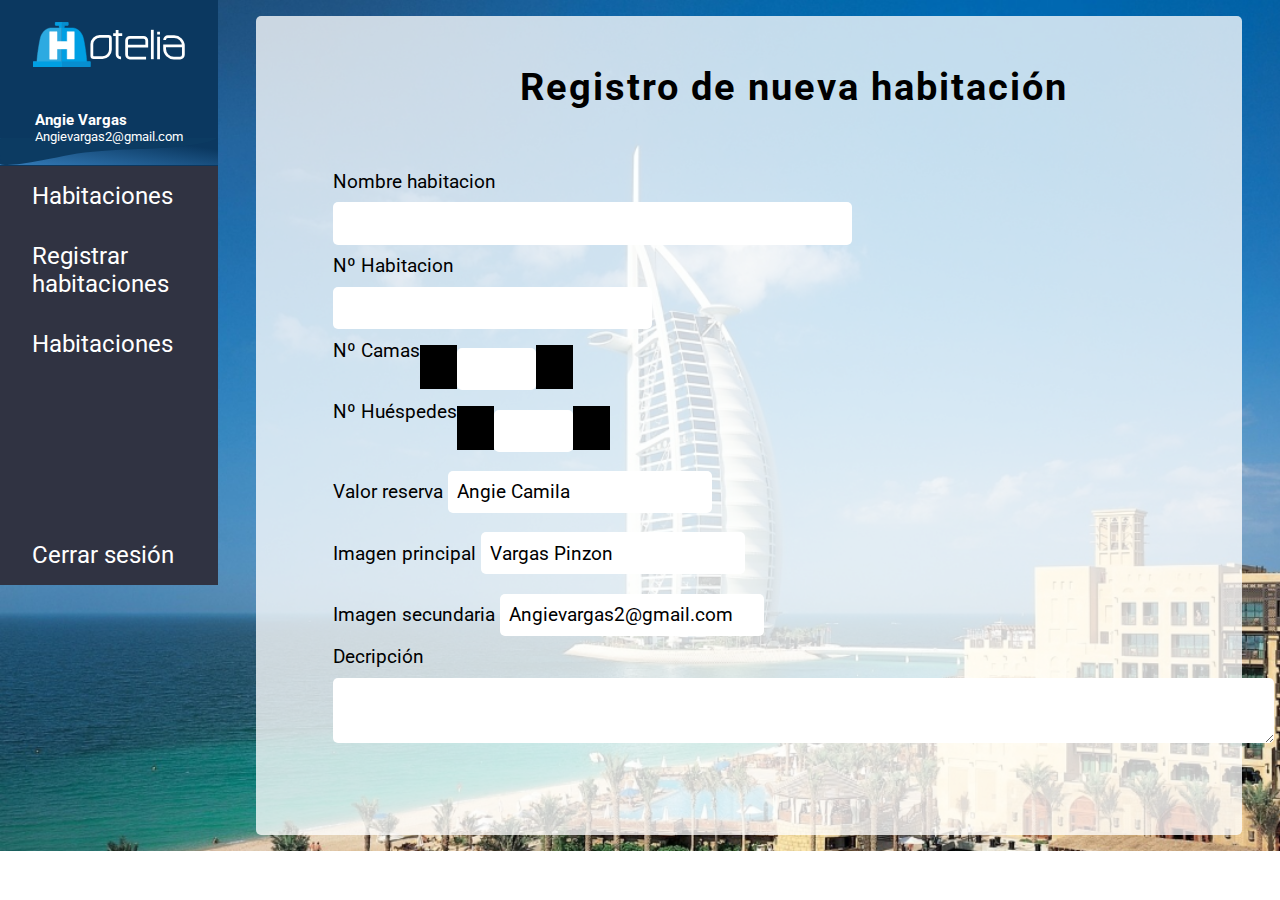
<file: registroHabitacion.html>
<!DOCTYPE html>
<html lang="es">

<head>
    <meta charset="UTF-8">
    <meta http-equiv="X-UA-Compatible" content="IE=edge">
    <meta name="viewport" content="width=device-width, initial-scale=1.0">
    <link rel="stylesheet" href="https://cdnjs.cloudflare.com/ajax/libs/font-awesome/6.1.2/css/all.min.css"
        integrity="sha512-1sCRPdkRXhBV2PBLUdRb4tMg1w2YPf37qatUFeS7zlBy7jJI8Lf4VHwWfZZfpXtYSLy85pkm9GaYVYMfw5BC1A=="
        crossorigin="anonymous" referrerpolicy="no-referrer" />
    <link rel="stylesheet" href="./css/estilo_registroHabitacion.css">
    <link rel="icon" href="img/hotelia campana.svg">
    <title>Taller 0 Maquetación Responsive Registro Habitacion</title>
</head>

<body>

    <nav>
        <div class="logo">
            <img src="img/Hotelia horizontal blanco.svg">
            <div class="usuario">
                <h3>Angie Vargas</h3>
                <p>Angievargas2@gmail.com</p>
            </div>
        </div>
        <div class="menu">
            <div class="item">
                <div><i class="fa-solid fa-bed"></i><a href="#">Habitaciones</a></div>
                <div><i class="fa-solid fa-bed"></i><a href="#">Registrar habitaciones</a></div>
                <div><i class="fa-solid fa-bell-concierge"></i><a href="#">Habitaciones</a></div>
            </div>

        </div>
        <div class="exit">
            <i class="fa-solid fa-right-from-bracket"></i><a href="index.html">Cerrar sesión</a>
        </div>
    </nav>

    <section class="dashboard">
        <!-- dashboard -->
        <div class="bienvenido">
            <h1>Registro de nueva habitación</h1>
        </div>

        <div class="col-1">
            <div id="NH">
                <label>Nombre habitacion</label><br>
                <input type="text" name="nombre">
            </div>

            <div id="NoH">
                <label>Nº Habitacion<label><br>
                <input type="number" name="doc">
            </div>

            <div id="Camas">
                <label>Nº Camas</label>
                <i class="fa-solid fa-minus" id="figuras"></i>
                <input type="number" class="campo-all">
                <i class="fa-solid fa-plus" id="figuras-2"></i>
            </div>

            <div id="Huesped">
                <label>Nº Huéspedes</label>
                <i class="fa-solid fa-minus" id="figuras"></i>
                <input type="number" class="campo-all">
                <i class="fa-solid fa-plus" id="figuras-2"></i>
            </div>

            <div>
                <label for="nombre">Valor reserva</label>
                <input type="text" name="nombre" id="nombre" value="Angie Camila">
            </div>

            <div>
                <label for="apellido">Imagen principal</label>
                <input type="text" name="apellido" id="apellido" value="Vargas Pinzon">
            </div>

            <div>
                <label for="email">Imagen secundaria</label>
                <input type="email" placeholder="e-mail" value="Angievargas2@gmail.com">
            </div>

            <div>
                <label for="pais">Decripción</label>
                <textarea name="pais" id="pais"></textarea>
            </div>
        </div>
    </section>

</body>

</html>
</file>
<file: css/estilo.css>
@import url("https://fonts.googleapis.com/css2?family=Marcellus&family=Roboto:ital,wght@0,100;0,300;0,400;0,500;0,700;0,900;1,100;1,300;1,400;1,500;1,700;1,900&display=swap");

:root {
  --azulclaro: #48d6ed;
  --azuloscuro: #337ab7;
  --azulnegro: #303342;
  --negro: #333333;
  --negro2: #000;
  --gris: #b2b3b3;
  --fondo: #fffefc;
  --verdeazul: #157a8a;
  --Magenta: #9c2759;
  --blanco: #fff;

  --degradado: linear-gradient(49.54deg, #337ab7 2.89%, #0b3860 80.34%);
}

* {
  margin: 0;
}

body {
  font-family: "Roboto", sans-serif;
  font-size: 16px;
}

h1,
h2,
h3,
h4,
h5 {
  font-family: "Marcellus", serif;
}

#menu {
  display: none;
}

::-webkit-scrollbar {
  display: none;
}

@media only screen and (min-width: 320px) {
  .menudesplegable:checked ~ .menu {
    background-color: #0b3860f3;
    display: flex;
    flex-direction: column;
    align-items: center;
    justify-content: center;
    transition: transform 0.6s ease;
    position: absolute;
    width: 100%;
    height: 12em;
  }

  

  .menu-hr {
    width: 90%;
    border-color: var(--blanco);
  }

  .navbar-button {
    background-color: transparent;
    border: none;
    border-radius: 3px;
    font-size: 1em;
    padding: 0.5rem;
    font-family: "Marcellus", serif;
    color: var(--blanco);
  }

  .menu {
    display: none;
  }

  .menu-hr {
    width: 90%;
    border-color: var(--blanco);
  }

  .logo {
    background-color: var(--negro2);
    display: flex;
    align-items: center;
    justify-content: space-between;
    padding: 1rem;
  }

  .logo img {
    width: 40%;
    max-width: 200px;
  }

  .logo i {
    color: var(--blanco);
    font-size: 2rem;
  }

  nav {
    top: 0;
    font-family: "Marcellus", serif;
    font-size: 1.3em;
    padding: 0%;
    z-index: 3;
  }

  nav a {
    color: var(--blanco);
    text-decoration: none;
    text-align: center;
    padding: 0.5em;

  }

  nav a:hover {
    color: var(--blanco);
    text-decoration: none;
    background-color: var(--azuloscuro);
    border-radius: 5px;
  }

  .navbar-button {
    border: none;
    border-radius: 5px;
    font-size: 1em;
    padding: 0.5rem;
    font-family: "Marcellus", serif;
    color: var(--blanco);
  }

  .information-section {
    display: flex;
  }

  .information-zone {
    padding: 1em;
  }

  .information-image img {
    display: none;
  }

  #features {
    background: url(../img/bg-features.png);
    color: var(--blanco);
    padding-top: 3rem;
    padding-bottom: 3rem;
  }

  .features-title {
    background-color: rgba(0, 0, 0, 0.35);
    text-align: center;
    padding: 0.5rem;
    font-size: 1.5em;
  }

  .features-description {
    display: flex;
    flex-wrap: wrap;
    justify-content: space-around;
  }

  .feature {
    width: 25%;
    min-width: 180px;
    max-width: 230px;
    margin: 0.8rem;
    padding: 1rem;
    display: flex;
    flex-direction: column;
    justify-content: center;
    align-items: center;
    border-radius: 5px;
  }

  .feature i {
    font-size: 2.2em;
    margin-bottom: 1.5rem;
  }

  .feature-blue {
    background-color: #00325eae;
  }

  .feature-black {
    background-color: rgba(0, 0, 0, 0.59);
  }

  #container-location {
    display: flex;
    position: relative;
    flex-direction: column;
    justify-content: center;
    padding: 1em;
    text-align: center;
  }

  #fondo {
    display: flex;
    align-items: flex-end;
    background-image: url(../img/slide1.jpg);
    background-size: cover;
    color: white;
    padding-top: 1rem;
    height: 10em;
    width: auto;
  }

  .fondo-title {
    padding: 2%;
    font-family: marcellus;
    text-align: left;
    font-size: 20px;
    width: 100%;
    background-image: linear-gradient(
      to right,
      rgba(0, 0, 0, 0.4),
      rgba(0, 0, 0, 0.0001)
    );
  }

  .fondo {
    display: flex;
    flex-direction: column-reverse;
    width: 30%;
    margin-left: 68rem;
    margin-top: -15rem;
  }

  .location-tittle {
    color: var(--negro2);
    font-size: 2em;
    text-align: center;
  }

  .cont-maps {
    width: 100%;
    height: 20em;
  }

  .location-zone {
    display: flex;
    font-family: "Marcellus", serif;
    font-size: 1.5em;
    justify-content: center;
    line-height: 1em;
    flex-direction: column;
    padding-top: 1em;
  }

  .split-line {
    width: 70%;
    border-color: var(--azuloscuro);
    margin-left: 15%;
    /* width: 50%;
    border-color: var(--azuloscuro);
    text-align: center;
    margin-left: 25%; */
  }

  .cards-text {
    font-family: "Marcellus", serif;
    display: flex;
    color: var(--blanco);
    justify-content: center;
    font-size: 1em;
    background-color: var(--negro2);
    padding-bottom: 7%;
    padding-top: 2%;
  }

  .cards-container {
    position: relative;
    width: 90%;
    gap: 20px;
    display: flex;
    margin-top: -6%;
    margin-bottom: 5%;
    left: 3%;
    overflow: auto;
    padding: 8px;
  }

  .cards-profile {
    padding: 3%;
    background-image: url(../img/Group\ 200.svg);
    background-size: cover;
    border-radius: 5px;
    height: auto;
  }

  .container-name {
    color: var(--blanco);
    display: flex;
    font-family: "Marcellus", serif;
    flex-direction: row;
    width: 20em;
  }

  .cards-name img {
    width: 22%;
    color: var(--blanco);
    margin-left: -75%;
    border-radius: 50%;
  }

  .cards-name {
    display: flex;
    flex-direction: column;
    align-items: center;
    gap: 5px;
  }

  .cards-description {
    color: var(--blanco);
  }

  .icon {
    padding: 1%;
    font-size: 150%;
  }

  .icon-color {
    color: var(--Magenta);
    font-size: 150%;
    padding: 1%;
  }

  .lines {
    cursor: pointer;
    height: 10px;
    width: 55px;
    margin: 0 2px;
    background-color: var(--negro2);
    display: inline-block;
    transition: 0.6s ease;
    border-radius: 1px;
  }

  .footer-section {
    display: flex;
    margin-top: 2em;
    background-color: var(--negro2);
    align-items: center;
    flex-direction: column;
    width: auto;
    height: 20%;
    padding: 15px;
    font-family: "Marcellus", serif;
  }

  .footer-section section {
    width: 100%;
    color: var(--blanco);
    padding: 0 10px;
  }

  .split-lines {
    width: 380px;
    left: 0;
    display: flex;
    border-color: var(--blanco);
    background-color: var(--blanco);
  }

  .icons_mobile {
    display: flex;
  }

  .icons_mobile i {
    padding: 1em;
    font-size: 150%;
  }

  .icons {
    display: none;
  }

  .footer-section section p {
    padding: 1em;
    font-size: 120%;
  }
  .footer-direction {
    padding: 1em;
    font-size: 120%;
  }

  .footer-cellphone {
    padding: 1em;
    font-size: 120%;
  }

  .footer-policies {
    display: flex;
    padding: 1em;
    flex-direction: row;
    justify-content: space-between;
    align-items: center;
  }
}

/**-------------------------------------------------------------*/
@media screen and (min-width: 1024px) {
  nav {
    display: flex;
    align-items: center;
    justify-content: space-between;
    background-color: var(--negro2);
    font-family: "Marcellus", serif;
    font-size: 1.3em;
    padding: 1rem;
  }

  .logo {
    padding: 1rem;
  }

  .logo img {
    width: 100%;
    max-width: 180px;
  }

  .logo i {
    display: none;
  }

  .menu {
    background-color: var(--negro2);
    display: flex;
    flex-direction: row;
    align-items: center;
  }

  .menu-hr {
    display: none;
  }

  .navbar-button {
    background-color: var(--azuloscuro);
  }

  #fondo {
    display: flex;
    align-items: flex-end;
    background-image: url(../img/slide1.jpg);
    background-size: cover;
    color: white;
    padding-top: 1rem;
    height: 38em;
    width: auto;
  }

  .fondo-title {
    padding: 2%;
    font-family: marcellus;
    text-align: left;
    font-size: 50px;

    width: 100%;
    background-image: linear-gradient(
      to right,
      rgba(0, 0, 0, 0.4),
      rgba(0, 0, 0, 0.0001)
    );
  }

  .fondo {
    display: flex;
    flex-direction: column-reverse;
    width: 30%;
    margin-left: 68rem;
    margin-top: -15rem;
  }

  #information-section {
    display: flex;
    padding: 2em;
    justify-content: center;
    align-items: center;
  }

  .information-zone {
    width: 36em;
    align-self: center;
    font-size: 1.5em;
  }

  .information-image img {
    display: flex;
    align-items: center;
    width: 240px;
    height: 240px;
  }

  .container-location {
    display: flex;
    position: relative;
    flex-direction: column;
    justify-content: center;
    padding: 2em;
    text-align: center;
  }

  .location-tittle {
    color: var(--negro2);
    font-size: 3em;
    padding: 1em;
  }

  .cont-maps {
    width: 100%;
    height: 35em;
  }

  .location-zone {
    display: flex;
    font-family: "Marcellus", serif;
    font-size: 2em;
    justify-content: center;
    line-height: 2em;
    flex-direction: column;
  }

  .split-line {
    width: 70%;
    border-color: var(--azuloscuro);
    margin-left: 15%;
  }

  .cards-text {
    font-family: "Marcellus", serif;
    display: flex;
    color: var(--blanco);
    justify-content: center;
    font-size: 2.1em;
    background-color: var(--negro2);
    padding-bottom: 7%;
    padding-top: 2%;
  }

  .cards-container {
    position: relative;
    width: 95%;
    display: flex;
    justify-content: space-around;
    gap: 1em;
    flex-direction: row;
    margin-top: -4.5%;
    margin-bottom: 5%;
    left: 3%;
    background-color: var(--degradado);
  }

  .cards-profile {
    width: 25%;
    padding: 2%;
    background-image: url(../img/Group\ 200.svg);
    background-size: cover;
    border-radius: 5px;
    height: auto;
  }

  .container-name {
    color: var(--blanco);
    font-family: "Marcellus", serif;
  }

  .cards-name {
    display: flex;
    /* flex-direction: column; */
    align-items: center;
    gap: 5px;
  }

  .cards-name img {
    width: 22%;
    color: var(--blanco);
    margin-left: -75%;
    border-radius: 50%;
  }

  .cards-description {
    color: var(--blanco);
  }

  .icon {
    padding: 1%;
    font-size: 150%;
  }

  .icon-color {
    color: var(--Magenta);
    font-size: 150%;
    padding: 1%;
  }

  .footer-section {
    display: flex;
    margin-top: 2em;
    background-color: var(--negro2);
    justify-content: space-around;
    align-items: baseline;
    flex-direction: row;
    width: auto;
    height: auto;
    padding: 20px;
  }

  .footer-section section {
    width: 50%;
    color: var(--blanco);
    justify-content: space-around;
  }

  .split-lines {
    display: none;
  }

  .icons {
    display: flex;
  }

  .icons i {
    padding: 1em;
    font-size: 150%;
  }

  .icons_mobile {
    display: none;
  }
  .footer-direction {
    display: flex;
    flex-direction: row;
    padding: 1em 0;
  }

  .footer-policies {
    /* padding: 1em; */
    justify-content: flex-end;
    flex-direction: column;
  }
}

/* * {
  border: solid red 1px;
} */
</file>
<file: css/busquedaHabitaciones.css>
@import url("https://fonts.googleapis.com/css2?family=Marcellus&family=Roboto:ital,wght@0,100;0,300;0,400;0,500;0,700;0,900;1,100;1,300;1,400;1,500;1,700;1,900&display=swap");

:root {
  --azulclaro: #48d6ed;
  --azuloscuro: #337ab7;
  --azulnegro: #303342;
  --negro: #333333;
  --negro2: #000000;
  --gris1: #262626;
  --gris: #b2b3b3;
  --fondo: #fffefc;
  --verdeazul: #157a8a;
  --Magenta: #9c2759;
  --blanco: #ffffff;
  --degradado: linear-gradient(49.54deg, #337ab7 2.89%, #0b3860 80.34%);
}

* {
  margin: 0;
}

@media only screen and (min-width: 320px) {
  nav {
    width: 20%;
    color: var(--blanco);
    height: 670px;
  }

  nav .logo {
    background-color: #0b3860;
    background-image: url(../img/Group\ 200.svg);
    background-size: 100%;
    background-position: right bottom;
    background-repeat: no-repeat;
    padding: 0em;
    display: flex;
    flex-direction: column;
    align-items: center;
  }

  .logo .imagen2 {
    width: 70%;
    padding-top: 10%;
    padding-bottom: 20%;
  }

  .logo .imagen1 {
    display: none;
  }

  .usuario {
    display: none;
  }

  .menu {
    background-color: var(--azulnegro);
    height: 73%;
  }

  .item {
    display: flex;
    flex-direction: column;
  }

  nav .menu .item div {
    padding: 10px;
    font-size: 1.2em;
  }

  nav .menu .item div:hover {
    background-color: var(--azuloscuro);
  }

  nav .menu .item .color {
    background-color: var(--azuloscuro);
  }

  nav .menu .item div a {
    display: none;
  }

  nav .exit {
    padding: 1rem;
    font-size: 1.5rem;
    background-color: var(--negro2);
  }

  nav .exit a {
    display: none;
  }

  .busqueda {
    display: flex;
    padding: 20px;
    width: 250px;
    margin-left: 25%;
    box-shadow: 0 3px 8px rgb(115, 169, 217, 0.5);
    margin-top: 10px;
    border-radius: 3px;
    font-family: "Roboto", sans-serif;
    flex-direction: column;
    justify-content: center;
  }

  .busqueda .info input {
    width: 220;
    background-color: rgb(242, 242, 242);
    border: none;
    padding: 8px;
  }

  .busqueda .info .i1 {
    width: auto;
    margin-left: 17px;
  }

  .busqueda .info .i2 {
    width: auto;
    margin-left: 28px;
  }

  .busqueda .info .i3 {
    width: auto;
    margin-left: 17px;
  }

  .busqueda .info .i4 {
    width: auto;
    margin-left: 30px;
  }

  .boton3 input {
    width: auto;
    background-color: var(--negro2);
    color: #ffffff;
    border-radius: 5px;
    padding: 5px;
    font-size: 20px;
    font-family: "Marcellus", serif;
    border: none;
  }

  .boton_busqueda {
    display: flex;
    background-color: var(--azuloscuro);
    font-family: "Marcellus", serif;
    margin-left: 32%;
    color: white;
    border: none;
    font-size: 1em;
    margin-top: -640px;
  }

  .boton3 input {
    display: flex;
    width: auto;
    background-color: var(--negro2);
    color: #ffffff;
    border-radius: 5px;
    padding: 5px;
    font-size: 16px;
    font-family: "Marcellus", serif;
    border: none;
    justify-content: center;
    flex-direction: column;
    flex-wrap: wrap;
    align-items: center;
  }

  .container {
    width: 220px;
    height: 450px;
    display: flex;
    flex-wrap: wrap;
    justify-content: flex-end;
    margin-left: 32%;
    margin-top: 10px;
  }

  .container .card {
    width: 380px;
    height: 290px;
    border-radius: 8px;
    box-shadow: 0 3px 8px rgba(0, 0, 0, 0.5);
    overflow: hidden;
    margin: 5px;
    text-align: center;
    transition: all 0.25s;
    position: relative;
    overflow: hidden;
  }

  .container .card .imagen {
    margin: 10px;
    width: 180px;
    height: 180px;
  }

  .container .card:hover .secundario {
    opacity: 1;
    transform: scale(1);
  }

  .secundario {
    margin-left: 15px;
    display: flex;
    margin-top: 10px;
    position: absolute;
    background-color: rgba(0, 0, 0, 0.2);
    width: 180px;
    height: 180px;
    top: 0;
    transform: scale(1.3);
    opacity: 0;
    color: #fff;
    justify-content: center;
    align-items: center;
    font-size: 2em;
    font-family: "Marcellus", serif;
  }

  .container .card #overlay {
    margin-top: -48px;
    width: 164px;
    margin-left: 15px;
    background-color: rgba(79, 156, 224, 0.763);
    position: absolute;
    z-index: 1;
    padding: 8px;
    color: white;
    font-family: "Roboto", sans-serif;
  }

  .container .card p {
    font-size: 2em;
    font-weight: 300;
  }

  .container .card .boton1 {
    width: 200px;
    background-color: var(--negro2);
    color: #ffffff;
    border-radius: 5px;
    padding: 5px;
    font-size: 20px;
    font-family: "Marcellus", serif;
    border: none;
  }

  .container .card .boton2 {
    width: 200px;
    background-color: var(--azuloscuro);
    color: #ffffff;
    border-radius: 5px;
    padding: 5px;
    font-size: 20px;
    font-family: "Marcellus", serif;
    border: none;
  }
}
@media only screen and (min-width: 1024px) {
  nav {
    width: 17%;
    color: var(--blanco);
    position: fixed;
    height: 500px;
    margin-top: 0;
  }

  nav .logo {
    background-color: #0b3860;
    background-image: url(../img/Group\ 200.svg);
    background-size: 100%;
    background-position: right bottom;
    background-repeat: no-repeat;
    padding: 0em;
    display: flex;
    flex-direction: column;
    align-items: center;
  }

  .logo .imagen1 {
    width: 70%;
    padding-top: 10%;
    padding-bottom: 20%;
    display: block;
  }

  .logo .imagen2 {
    display: none;
  }

  .usuario {
    display: flex;
    flex-direction: column;
    font-size: 0.8rem;
    padding-bottom: 10%;
  }

  .menu {
    background-color: var(--azulnegro);
    height: 73%;
  }

  .item {
    display: flex;
    flex-direction: column;
  }

  nav .menu .item div {
    display: flex;
    flex-direction: row;
    padding: 1rem;
    font-size: 1.5rem;
  }

  nav .menu .item div:hover {
    background-color: var(--azuloscuro);
  }

  nav .menu .item .color {
    background-color: var(--azuloscuro);
  }

  nav .menu .item div a {
    display: flex;
    text-decoration: none;
    color: var(--blanco);
    padding-left: 1rem;
  }

  nav .exit {
    display: flex;
    flex-direction: row;
    padding: 1rem;
    font-size: 1.5rem;
    background-color: var(--azulnegro);
  }

  nav .exit a {
    display: flex;
    text-decoration: none;
    color: var(--blanco);
    padding-left: 1rem;
  }
  .busqueda {
    padding: 20px;
    width: 350px;
    margin-left: 20%;
    box-shadow: 0 3px 8px rgb(115, 169, 217, 0.5);
    margin-top: 10px;
    border-radius: 3px;
    font-family: "Roboto", sans-serif;
  }

  .busqueda .info input {
    width: 220px;
    background-color: rgb(242, 242, 242);
    border: none;
    padding: 8px;
  }
  .busqueda .info .i1 {
    margin-left: 17px;
  }

  .busqueda .info .i2 {
    margin-left: 28px;
  }

  .busqueda .info .i3 {
    margin-left: 17px;
  }

  .busqueda .info .i4 {
    margin-left: 30px;
  }

  .boton3 input {
    width: auto;
    background-color: var(--negro2);
    color: #ffffff;
    border-radius: 5px;
    padding: 5px;
    font-size: 20px;
    font-family: "Marcellus", serif;
    border: none;
    margin-left: 13%;
  }

  .boton_busqueda {
    background-color: var(--azuloscuro);
    font-family: "Marcellus", serif;
    margin-left: 25%;
    color: white;
    border: none;
    border-radius: 3px;
    font-size: 20px;
    padding: 10px;
    margin-top: 5%;
  }

  .container {
    width: 600px;
    height: 430px;
    display: flex;
    flex-wrap: wrap;
    justify-content: flex-end;
    margin-left: 45%;
    margin-top: -320px;
  }

  .container .card {
    width: 220px;
    height: 290px;
    border-radius: 8px;
    box-shadow: 0 3px 8px rgba(0, 0, 0, 0.5);
    overflow: hidden;
    margin: 5px;
    text-align: center;
    transition: all 0.25s;
    position: relative;
    overflow: hidden;
  }

  .container .card .imagen {
    margin: 10px;
    width: 200px;
    height: 180px;
  }

  .container .card:hover .secundario {
    opacity: 1;
    transform: scale(1);
  }

  .secundario {
    display: flex;
    margin: 10px;
    position: absolute;
    background-color: rgba(0, 0, 0, 0.2);
    width: 200px;
    height: 180px;
    top: 0;
    transform: scale(1.3);
    opacity: 0;
    color: #fff;
    justify-content: center;
    align-items: center;
    font-size: 2em;
    font-family: "Marcellus", serif;
  }

  .container .card #overlay {
    margin-top: -48px;
    width: 184px;
    margin-left: 10px;
    background-color: rgba(79, 156, 224, 0.763);
    position: absolute;
    z-index: 1;
    padding: 8px;
    color: white;
    font-family: "Roboto", sans-serif;
  }

  .container .card p {
    font-size: 2em;
    font-weight: 300px;
  }

  .container .card .boton1 {
    width: 200px;
    background-color: var(--negro2);
    color: #ffffff;
    border-radius: 5px;
    padding: 5px;
    font-size: 20px;
    font-family: "Marcellus", serif;
    border: none;
  }

  .container .card .boton2 {
    width: 200px;
    background-color: var(--azuloscuro);
    color: #ffffff;
    border-radius: 5px;
    padding: 5px;
    font-size: 20px;
    font-family: "Marcellus", serif;
    border: none;
  }
}

/* * {
  border: solid red 1px;
} */
</file>
<file: css/busquedaHabitacionesCssgrid.css>
@import url("https://fonts.googleapis.com/css2?family=Marcellus&family=Roboto:ital,wght@0,100;0,300;0,400;0,500;0,700;0,900;1,100;1,300;1,400;1,500;1,700;1,900&display=swap");

:root {
  --azulclaro: #48d6ed;
  --azuloscuro: #337ab7;
  --azulnegro: #303342;
  --negro: #333333;
  --negro2: #000000;
  --gris1: #262626;
  --gris: #b2b3b3;
  --fondo: #fffefc;
  --verdeazul: #157a8a;
  --Magenta: #9c2759;
  --blanco: #ffffff;
  --degradado: linear-gradient(49.54deg, #337ab7 2.89%, #0b3860 80.34%);
}

* {
  margin: 0;
}

@media only screen and (min-width: 320px) {
  nav {
    width: 20%;
    color: var(--blanco);
    height: 670px;
  }

  nav .logo {
    background-color: #0b3860;
    background-image: url(../img/Group\ 200.svg);
    background-size: 100%;
    background-position: right bottom;
    background-repeat: no-repeat;
    padding: 0em;
    display: grid;
    grid-template-columns: auto;
    align-content: center;
    
  }

  .logo .imagen2 {
    width: 70%;
    padding-top: 10%;
    padding-bottom: 20%;
    margin-left: 5px;
  }

  .logo .imagen1 {
    display: none;
  }

  .usuario {
    display: none;
  }

  .menu {
    background-color: var(--azulnegro);
    height: 73%;
  }

  .item {
    display: grid;
    grid-template-columns: auto;
  }

  nav .menu .item div {
    padding: 10px;
    font-size: 1.2em;
  }

  nav .menu .item div:hover {
    background-color: var(--azuloscuro);
  }

  nav .menu .item .color {
    background-color: var(--azuloscuro);
  }

  nav .menu .item div a {
    display: none;
  }

  nav .exit {
    padding: 1rem;
    font-size: 1.5rem;
    background-color: var(--negro2);
  }

  nav .exit a {
    display: none;
  }

  .busqueda {
    display: grid;
    padding: 20px;
    width: 250px;
    margin-left: 25%;
    box-shadow: 0 3px 8px rgb(115, 169, 217, 0.5);
    margin-top: 10px;
    border-radius: 3px;
    font-family: "Roboto", sans-serif;
    grid-template-columns: auto;
    justify-content: center;
  }

  .busqueda .info input {
    width: 220;
    background-color: rgb(242, 242, 242);
    border: none;
    padding: 8px;
  }

  .busqueda .info .i1 {
    width: auto;
    margin-left: 17px;
  }

  .busqueda .info .i2 {
    width: auto;
    margin-left: 28px;
  }

  .busqueda .info .i3 {
    width: auto;
    margin-left: 17px;
  }

  .busqueda .info .i4 {
    width: auto;
    margin-left: 30px;
  }

  .boton3 input {
    width: auto;
    background-color: var(--negro2);
    color: #ffffff;
    border-radius: 5px;
    padding: 5px;
    font-size: 20px;
    font-family: "Marcellus", serif;
    border: none;
  }

  .boton_busqueda {
    display: grid;
    background-color: var(--azuloscuro);
    font-family: "Marcellus", serif;
    margin-left: 32%;
    color: white;
    border: none;
    font-size: 1em;
    margin-top: -640px;
  }

  .boton3 input {
    display: grid;
    width: auto;
    background-color: var(--negro2);
    color: #ffffff;
    border-radius: 5px;
    padding: 5px;
    font-size: 16px;
    font-family: "Marcellus", serif;
    border: none;
    justify-content: center;
    grid-template-columns: auto;
    align-items: center;
  }

  .container {
    width: 220px;
    height: 450px;
    display: flex;
    flex-wrap: wrap;
    justify-content: flex-end;
    margin-left: 32%;
    margin-top: 10px;
  }

  .container .card {
    width: 380px;
    height: 290px;
    border-radius: 8px;
    box-shadow: 0 3px 8px rgba(0, 0, 0, 0.5);
    overflow: hidden;
    margin: 5px;
    text-align: center;
    transition: all 0.25s;
    position: relative;
    overflow: hidden;
  }

  .container .card .imagen {
    margin: 10px;
    width: 180px;
    height: 180px;
  }

  .container .card:hover .secundario {
    opacity: 1;
    transform: scale(1);
  }

  .secundario {
    margin-left: 15px;
    display: flex;
    margin-top: 10px;
    position: absolute;
    background-color: rgba(0, 0, 0, 0.2);
    width: 180px;
    height: 180px;
    top: 0;
    transform: scale(1.3);
    opacity: 0;
    color: #fff;
    justify-content: center;
    align-items: center;
    font-size: 2em;
    font-family: "Marcellus", serif;
  }

  .container .card #overlay {
    margin-top: -48px;
    width: 164px;
    margin-left: 15px;
    background-color: rgba(79, 156, 224, 0.763);
    position: absolute;
    z-index: 1;
    padding: 8px;
    color: white;
    font-family: "Roboto", sans-serif;
  }

  .container .card p {
    font-size: 2em;
    font-weight: 300;
  }

  .container .card .boton1 {
    width: 200px;
    background-color: var(--negro2);
    color: #ffffff;
    border-radius: 5px;
    padding: 5px;
    font-size: 20px;
    font-family: "Marcellus", serif;
    border: none;
  }

  .container .card .boton2 {
    width: 200px;
    background-color: var(--azuloscuro);
    color: #ffffff;
    border-radius: 5px;
    padding: 5px;
    font-size: 20px;
    font-family: "Marcellus", serif;
    border: none;
  }
}
@media only screen and (min-width: 1024px) {
  nav {
    width: 17%;
    color: var(--blanco);
    position: fixed;
    height: 500px;
    margin-top: 0;
  }

  nav .logo {
    background-color: #0b3860;
    background-image: url(../img/Group\ 200.svg);
    background-size: 100%;
    background-position: right bottom;
    background-repeat: no-repeat;
    padding: 0em;
    display: flex;
    flex-direction: column;
    align-items: center;
  }

  .logo .imagen1 {
    width: 70%;
    padding-top: 10%;
    padding-bottom: 20%;
    display: block;
  }

  .logo .imagen2 {
    display: none;
  }

  .usuario {
    display: flex;
    flex-direction: column;
    font-size: 0.8rem;
    padding-bottom: 10%;
  }

  .menu {
    background-color: var(--azulnegro);
    height: 73%;
  }

  .item {
    display: grid;
  }

  nav .menu .item div {
    display: flex;
    padding: 1rem;
    font-size: 1.5rem;
  }

  nav .menu .item div:hover {
    background-color: var(--azuloscuro);
  }

  nav .menu .item .color {
    background-color: var(--azuloscuro);
  }

  nav .menu .item div a {
    display: grid;
    text-decoration: none;
    color: var(--blanco);
    padding-left: 1rem;
  }

  nav .exit {
    padding: 1rem;
    font-size: 1.5rem;
    background-color: var(--azulnegro);
  }

  nav .exit a {
    text-decoration: none;
    color: var(--blanco);
    padding-left: 1rem;
  }
  .busqueda {
    padding: 20px;
    width: 350px;
    margin-left: 20%;
    box-shadow: 0 3px 8px rgb(115, 169, 217, 0.5);
    margin-top: 10px;
    border-radius: 3px;
    font-family: "Roboto", sans-serif;
  }

  .busqueda .info input {
    width: 220px;
    background-color: rgb(242, 242, 242);
    border: none;
    padding: 8px;
  }
  .busqueda .info .i1 {
    margin-left: 17px;
  }

  .busqueda .info .i2 {
    margin-left: 28px;
  }

  .busqueda .info .i3 {
    margin-left: 17px;
  }

  .busqueda .info .i4 {
    margin-left: 30px;
  }

  .boton3 input {
    width: auto;
    background-color: var(--negro2);
    color: #ffffff;
    border-radius: 5px;
    padding: 5px;
    font-size: 20px;
    font-family: "Marcellus", serif;
    border: none;
    margin-left: 13%;
  }

  .boton_busqueda {
    background-color: var(--azuloscuro);
    font-family: "Marcellus", serif;
    margin-left: 25%;
    color: white;
    border: none;
    border-radius: 3px;
    font-size: 20px;
    padding: 10px;
    margin-top: 5%;
  }

  .container {
    width: 600px;
    height: 430px;
    display: grid;
    grid-template-columns: auto auto;
    margin-left: 45%;
    margin-top: -320px;
  }

  .container .card {
    width: 220px;
    height: 290px;
    border-radius: 8px;
    box-shadow: 0 3px 8px rgba(0, 0, 0, 0.5);
    overflow: hidden;
    margin: 5px;
    text-align: center;
    transition: all 0.25s;
    position: relative;
    overflow: hidden;
  }

  .container .card .imagen {
    margin: 10px;
    width: 200px;
    height: 180px;
  }

  .container .card:hover .secundario {
    opacity: 1;
    transform: scale(1);
  }

  .secundario {
    display: grid;
    margin: 10px;
    position: absolute;
    background-color: rgba(0, 0, 0, 0.2);
    width: 200px;
    height: 180px;
    top: 0;
    transform: scale(1.3);
    opacity: 0;
    color: #fff;
    justify-content: center;
    align-content: center;
    font-size: 2em;
    font-family: "Marcellus", serif;
  }

  .container .card #overlay {
    margin-top: -48px;
    width: 184px;
    margin-left: 10px;
    background-color: rgba(79, 156, 224, 0.763);
    position: absolute;
    z-index: 1;
    padding: 8px;
    color: white;
    font-family: "Roboto", sans-serif;
  }

  .container .card p {
    font-size: 2em;
    font-weight: 300px;
  }

  .container .card .boton1 {
    width: 200px;
    background-color: var(--negro2);
    color: #ffffff;
    border-radius: 5px;
    padding: 5px;
    font-size: 20px;
    font-family: "Marcellus", serif;
    border: none;
  }

  .container .card .boton2 {
    width: 200px;
    background-color: var(--azuloscuro);
    color: #ffffff;
    border-radius: 5px;
    padding: 5px;
    font-size: 20px;
    font-family: "Marcellus", serif;
    border: none;
  }
}

/* * {
  border: solid red 1px;
} */
</file>
<file: css/estilo_dashboard.css>
@import url("https://fonts.googleapis.com/css2?family=Marcellus&family=Roboto:ital,wght@0,100;0,300;0,400;0,500;0,700;0,900;1,100;1,300;1,400;1,500;1,700;1,900&display=swap");

:root {
  --azulclaro: #48d6ed;
  --azuloscuro: #337ab7;
  --azulnegro: #303342;
  --negro: #333333;
  --negro2: #000;
  --gris: #b2b3b3;
  --fondo: #fffefc;
  --verdeazul: #157a8a;
  --Magenta: #9c2759;
  --blanco: #fff;
  --degradado: linear-gradient(49.54deg, #337ab7 2.89%, #0b3860 80.34%);
}

* {
  margin: 0;
  padding: 0;
  font-family: "Roboto", sans-serif;
}

body {
  background-image: url(../img/wallhaven-k9r8xm_1280x720.png);
  background-size: cover;
  background-repeat: no-repeat;
  display: flex;
}

@media only screen and (min-width: 320px) {
  nav {
    width: 30%;
    color: var(--blanco);
  }

  nav .logo {
    background-color: #0b3860;
    background-image: url(../img/Group\ 200.svg);
    background-size: 100%;
    background-position: right bottom;
    background-repeat: no-repeat;
    padding: 0em;
    display: flex;
    flex-direction: column;
    align-items: center;
    width: 100px;
  }

  .logo img {
    width: 70%;
    padding-top: 10%;
    padding-bottom: 20%;
  }

  .usuario {
    display: none;
  }

  .menu {
    background-color: var(--azulnegro);
    height: 73%;
  }

  .item {
    display: flex;
    flex-direction: column;
  }

  nav .menu .item div {
    padding: 10px;
    font-size: 1.2em;
  }

  nav .menu .item div:hover {
    background-color: var(--azuloscuro);
  }

  nav .menu .item .color {
    background-color: var(--azuloscuro);
  }

  nav .menu .item div a {
    display: none;
  }

  nav .exit {
    padding: 1rem;
    font-size: 1.5rem;
    background-color: var(--negro2);
  }

  nav .exit a {
    display: none;
  }

  .dashboard {
    display: flex;
    background-color: rgba(255, 255, 255, 0.767);
    margin: 1rem;
    padding: 2rem;
    width: 55%;
    font-size: 1.2em;
    border-radius: 5px;
    justify-content: center;
    align-items: center;
    flex-direction: column;
  }

  .bienvenido {
    width: 100%;
    display: flex;
    justify-content: center;
    padding: 1rem;
    font-size: 1.2rem;
    letter-spacing: 2px;
  }

  .info {
    display: flex;
    width: 100%;
    flex-direction: column;
    flex-wrap: wrap;
  }

  .foto {
    width: 90%;
    padding: 1rem;
    display: flex;
    justify-content: center;
    flex-direction: column;
  }

  .img img {
    width: 100%;
    height: 90%;
  }

  .foto a {
    text-decoration: none;
    color: var(--blanco);
    margin-top: 1rem;
    padding: 1rem;
    background-color: var(--negro);
    font-size: 1em;
  }

  .icon2 {
    display: flex;
    color: var(--blanco);
    padding: 0.5rem;
    justify-content: space-around;
    align-items: center;
    margin-top: 0.2em;
    background-color: var(--azuloscuro);
    font-size: 2em;
  }

  .icon {
    display: none;
  }

  form {
    width: 80%;
    margin: 1rem;
  }

  form .columnas {
    display: flex;
    flex-direction: column;
    flex-wrap: wrap;
    width: 100%;
  }

  form .col-1 {
    display: flex;
    padding: 1.5em;
    width: 90%;
    flex-direction: column;
  }

  form .col-1 input {
    width: 100%;
    padding: 0.5em;
    margin: 0.5em 0 0.5em 0;
    font-size: 1em;
    border-radius: 5px;
    border: 0;
  }

  #genero {
    display: flex;
    justify-content: flex-start;
    justify-items: center;
    margin: 1em 0;
  }

  #genero ul li {
    display: flex;
    justify-content: flex-start;
    justify-items: center;
    margin: 1em 0;
    list-style: none;
  }

  #genero input {
    width: auto;
    padding: 0%;
    margin: 0%;
    margin-right: 1em;
  }

  #genero label {
    margin-right: 1em;
  }

  .botones button {
    width: 100%;
    color: var(--blanco);
    background-color: var(--negro2);
    padding: 2%;
    font-size: 1.2em;
    margin-top: 1em;
    border-radius: 5px;
    border: 0;
    margin-left: 1em;
  }

  .pass {
    display: flex;
    flex-direction: row;
    justify-content: flex-end;
    margin-top: 1em;
  }

  .pass input {
    width: 70%;
    padding: 0.5rem;
    font-size: 1.2em;
    border-radius: 5px;
    border: 0;
  }

  .pass2 {
    display: flex;
    flex-direction: row;
    justify-content: flex-end;
    margin-top: 9em;
  }

  .pass2 input {
    width: 70%;
    padding: 0.5rem;
    font-size: 1.2em;
    border-radius: 5px;
    border: 0;
  }
}

@media screen and (min-width: 1024px) {

  nav {
      width: 30%;
      color: var(--blanco);
  }

  nav .logo {
      background-color: #0B3860;
      background-image: url(../img/Group\ 200.svg);
      background-size: 100%;
      background-position: right bottom;
      background-repeat: no-repeat;
      padding: 0em;
      display: flex;
      flex-direction: column;
      align-items: center;
  }

  .logo img {
      width: 70%;
      padding-top: 10%;
      padding-bottom: 20%;
  }

  .usuario {
      display: flex;
      flex-direction: column;
      font-size: 0.8rem;
  }

  .menu {
      background-color: var(--azulnegro);
      height: 73%;
  }

  .item {
      display: flex;
      flex-direction: column;
  }

  nav .menu .item div {
      display: flex;
      flex-direction: row;
      padding: 1rem;
      font-size: 1.5rem;
  }

  nav .menu .item div:hover {
      background-color: var(--azuloscuro);
  }

  nav .menu .item .color {
      background-color: var(--azuloscuro);
  }

  nav .menu .item div a {
      display: flex;
      text-decoration: none;
      color: var(--blanco);
      padding-left: 1rem;
  }

  nav .exit {
      display: flex;
      flex-direction: row;
      padding: 1rem;
      font-size: 1.5rem;
      background-color: var(--azulnegro);
  }

  nav .exit a {
      display: flex;
      text-decoration: none;
      color: var(--blanco);
      padding-left: 1rem;
  }

  .dashboard {
      display: flex;
      background-color: rgba(255, 255, 255, 0.767);
      margin: 3rem;
      padding: 2rem;
      width: 100%;
      font-size: 1.2em;
      border-radius: 5px;
      justify-content: center;
      flex-direction: column;
  }

  .bienvenido {
      width: 100%;
      display: flex;
      justify-content: center;
      padding: 1rem;
      font-size: 1.2rem;
      letter-spacing: 2px;
  }

  .info {
      display: flex;
      width: 100%;
      flex-direction: row;
      flex-wrap: nowrap;
  }

  .foto {
      width: 20%;
      padding: 1rem;
      display: flex;
      flex-direction: column;
      justify-content: flex-start;
  }

  .img img {
      width: 100%;
      height: 90%;
  }

  .foto a {
      text-decoration: none;
      color: var(--blanco);
      margin-top: 1rem;
      padding: 1rem;
      background-color: var(--negro);
      font-size: 1em;
  }

  .icon2{
      display: none;
  }

  .icon {
      display: flex;
      color: var(--blanco);
      padding: 0.5rem;
      justify-content: space-around;
      align-items: center;
      margin-top: 0.2em;
      background-color: var(--azuloscuro);
      font-size: 2em;
  }

  form {
      width: 80%;
      margin: 1rem;
  }

  form .columnas {
      display: flex;
      width: 100%;
      flex-direction: row;
      flex-wrap: nowrap;
  }

  form .col-1 {
      display: flex;
      padding: 1.5em;
      width: 90%;
      flex-direction: column;
  }

  form .col-1 input {
      width: 100%;
      padding: 0.5em;
      margin: 0.5em 0 0.5em 0;
      font-size: 1em;
      border-radius: 5px;
      border: 0;
  }

  #genero {
      display: flex;
      justify-content: flex-start;
      justify-items: center;
      margin: 1em 0;
  }

  #genero input {
      width: auto;
      padding: 0%;
      margin: 0%;
      margin-right: 1em;
  }

  #genero label {
      margin-right: 1em;
  }

  .botones button {
      width: 100%;
      color: var(--blanco);
      background-color: var(--negro2);
      padding: 2%;
      font-size: 1.2em;
      margin-top: 1em;
      border-radius: 5px;
      border: 0;
      margin-left: 1em;
  }

  .pass {
      display: flex;
      flex-direction: row;
      justify-content: flex-end;
      margin-top: 1em;
  }

  .pass input {
      width: 70%;
      padding: 0.5rem;
      font-size: 1.2em;
      border-radius: 5px;
      border: 0;
  }

  .pass2 {
      display: flex;
      flex-direction: row;
      justify-content: flex-end;
      margin-top: 9em;
  }

  .pass2 input {
      width: 70%;
      padding: 0.5rem;
      font-size: 1.2em;
      border-radius: 5px;
      border: 0;
  }

}


/* * {
  border: solid red 1px;
} */
</file>
<file: css/estilo_habitaciones.css>
@import url("https://fonts.googleapis.com/css2?family=Marcellus&family=Roboto:ital,wght@0,100;0,300;0,400;0,500;0,700;0,900;1,100;1,300;1,400;1,500;1,700;1,900&display=swap");

:root {
  --azulclaro: #48d6ed;
  --azuloscuro: #337ab7;
  --azulnegro: #303342;
  --negro: #333333;
  --negro2: #000000;
  --gris1: #262626;
  --gris: #b2b3b3;
  --fondo: #fffefc;
  --verdeazul: #157a8a;
  --Magenta: #9c2759;
  --blanco: #ffffff;
  --degradado: linear-gradient(49.54deg, #337ab7 2.89%, #0b3860 80.34%);
}

* {
  margin: 0;
}

@media only screen and (min-width: 320px) {
  nav {
    width: 20%;
    color: var(--blanco);
    height: 670px;
  }

  nav .logo {
    background-color: #0b3860;
    background-image: url(../img/Group\ 200.svg);
    background-size: 100%;
    background-position: right bottom;
    background-repeat: no-repeat;
    padding: 0em;
    display: flex;
    flex-direction: column;
    align-items: center;
  }

  .logo .imagen2 {
    width: 70%;
    padding-top: 10%;
    padding-bottom: 20%;
  }

  .logo .imagen1 {
    display: none;
  }

  .usuario {
    display: none;
  }

  .menu {
    background-color: var(--azulnegro);
    height: 73%;
  }

  .item {
    display: flex;
    flex-direction: column;
  }

  nav .menu .item div {
    padding: 10px;
    font-size: 1.2em;
  }

  nav .menu .item div:hover {
    background-color: var(--azuloscuro);
  }

  nav .menu .item .color {
    background-color: var(--azuloscuro);
  }

  nav .menu .item div a {
    display: none;
  }

  nav .exit {
    padding: 1rem;
    font-size: 1.5rem;
    background-color: var(--negro2);
  }

  nav .exit a {
    display: none;
  }

  .title {
    display: flex;
    margin-top: 10px;
    margin-left: 47%;
    font-family: "Marcellus", serif;
    width: auto;
    font-size: 16px;
    margin-left: 30%;
    margin-top: -160%;
  }
  .habitaciones {
    background-color: rgb(230, 230, 230);
    display: flex;
    flex-direction: column;
    align-items: center;
    padding: 20px;
    justify-content: center;
    font-family: "Roboto", sans-serif;
    margin-left: 20%;
  }

  .habitaciones select {
    width: 180px;
    height: 30px;
    border: none;
  }

  .Categoria {
    padding-left: 20px;
  }

  .Estado {
    padding-left: 1px;
  }

  .busqueda {
    display: flex;
    padding: 20px;
    width: 250px;
    margin-left: 25%;
    box-shadow: 0 3px 8px rgb(115, 169, 217, 0.5);
    margin-top: 10px;
    border-radius: 3px;
    font-family: "Roboto", sans-serif;
    flex-direction: column;
    justify-content: center;
  }

  .busqueda .info input {
    width: 220;
    background-color: rgb(242, 242, 242);
    border: none;
    padding: 8px;
  }

  .busqueda .info .i1 {
    width: auto;
    margin-left: 17px;
  }

  .busqueda .info .i2 {
    width: auto;
    margin-left: 28px;
  }

  .busqueda .info .i3 {
    width: auto;
    margin-left: 17px;
  }

  .busqueda .info .i4 {
    width: auto;
    margin-left: 30px;
  }

  .boton3 input {
    width: auto;
    background-color: var(--negro2);
    color: #ffffff;
    border-radius: 5px;
    padding: 5px;
    font-size: 20px;
    font-family: "Marcellus", serif;
    border: none;
  }

  .boton_busqueda {
    display: flex;
    background-color: var(--azuloscuro);
    font-family: "Marcellus", serif;
    margin-left: 32%;
    color: white;
    border: none;
    font-size: 1em;
    margin-top: -640px;
  }

  .boton3 input {
    display: flex;
    width: auto;
    background-color: var(--negro2);
    color: #ffffff;
    border-radius: 5px;
    padding: 5px;
    font-size: 16px;
    font-family: "Marcellus", serif;
    border: none;
    justify-content: center;
    flex-direction: column;
    flex-wrap: wrap;
    align-items: center;
  }

  .container {
    width: 220px;
    height: 450px;
    display: flex;
    flex-wrap: wrap;
    justify-content: flex-end;
    margin-left: 32%;
    margin-top: 10px;
    margin-bottom: 800px;
  }

  .container .card {
    /* width: px; */
    height: 450px;
    border-radius: 8px;
    box-shadow: 0 3px 8px rgba(0, 0, 0, 0.5);
    overflow: hidden;
    margin: 5px;
    text-align: center;
    transition: all 0.25s;
    position: relative;
    overflow: hidden;
  }

  .container .card .imagen {
    margin: 10px;
    width: 180px;
    height: 180px;
  }

  .container .card:hover .secundario {
    opacity: 1;
    transform: scale(1);
  }

  .secundario {
    margin-left: 15px;
    display: flex;
    margin-top: 10px;
    position: absolute;
    background-color: rgba(0, 0, 0, 0.2);
    width: 180px;
    height: 180px;
    top: 0;
    transform: scale(1.3);
    opacity: 0;
    color: #fff;
    justify-content: center;
    align-items: center;
    font-size: 2em;
    font-family: "Marcellus", serif;
  }

  .container .card #overlay {
    margin-top: -48px;
    width: 164px;
    margin-left: 15px;
    background-color: rgba(79, 156, 224, 0.763);
    position: absolute;
    z-index: 1;
    padding: 8px;
    color: white;
    font-family: "Roboto", sans-serif;
  }

  .container .card p {
    font-size: 2em;
    font-weight: 300;
  }

  .container .card .texto {
    display: flex;
    font-size: 1em;
    font-family: "Roboto", sans-serif;
    justify-content: center;
    text-align: justify;
    padding: 10px;
  }

  .container .card .boton1 {
    width: 100px;
    background-color: var(--negro2);
    color: #ffffff;
    border-radius: 3px;
    padding: 5px;
    font-size: 16px;
    font-family: "Roboto", sans-serif;
    border: none;
  }

  .container .card .boton4 {
    width: 90px;
    background-color: var(--Magenta);
    color: #ffffff;
    border-radius: 3px;
    padding: 5px;
    font-size: 16px;
    font-family: "Roboto", sans-serif;
    border: none;
  }
}
@media only screen and (min-width: 1024px) {
  nav {
    width: 17%;
    color: var(--blanco);
    position: fixed;
    height: 500px;
    margin-top: -10px;
  }

  nav .logo {
    background-color: #0b3860;
    background-image: url(../img/Group\ 200.svg);
    background-size: 100%;
    background-position: right bottom;
    background-repeat: no-repeat;
    padding: 0em;
    display: flex;
    flex-direction: column;
    align-items: center;
  }

  .logo .imagen1 {
    width: 70%;
    padding-top: 10%;
    padding-bottom: 20%;
    display: block;
  }

  .logo .imagen2 {
    display: none;
  }

  .usuario {
    display: flex;
    flex-direction: column;
    font-size: 0.8rem;
    padding-bottom: 10%;
  }

  .menu {
    background-color: var(--azulnegro);
    height: 73%;
  }

  .item {
    display: flex;
    flex-direction: column;
  }

  nav .menu .item div {
    display: flex;
    flex-direction: row;
    padding: 1rem;
    font-size: 1.5rem;
  }

  nav .menu .item div:hover {
    background-color: var(--azuloscuro);
  }

  nav .menu .item .color {
    background-color: var(--azuloscuro);
  }

  nav .menu .item div a {
    display: flex;
    text-decoration: none;
    color: var(--blanco);
    padding-left: 1rem;
  }

  nav .exit {
    display: flex;
    flex-direction: row;
    padding: 1rem;
    font-size: 1.5rem;
    background-color: var(--azulnegro);
  }

  nav .exit a {
    display: flex;
    text-decoration: none;
    color: var(--blanco);
    padding-left: 1rem;
  }

  .title {
    margin-top: 10px;
    margin-left: 47%;
    font-family: "Marcellus", serif;
    width: 20px;
    font-size: 26px;
  }

  .habitaciones {
    background-color: rgb(230, 230, 230);
    display: flex;
    flex-direction: row;
    align-items: center;
    padding: 20px;
    justify-content: center;
    font-family: "Roboto", sans-serif;
    margin-left: 15%;
  }

  .habitaciones select {
    width: 180px;
    height: 30px;
    border: none;
  }

  .Categoria {
    padding-left: 170px;
  }

  .Estado {
    padding-left: 60px;
  }

  .busqueda {
    padding: 20px;
    width: 350px;
    margin-left: 20%;
    box-shadow: 0 3px 8px rgb(115, 169, 217, 0.5);
    margin-top: 10px;
    border-radius: 3px;
    font-family: "Roboto", sans-serif;
  }

  .busqueda .info input {
    width: 220px;
    background-color: rgb(242, 242, 242);
    border: none;
    padding: 8px;
  }
  .busqueda .info .i1 {
    margin-left: 17px;
  }

  .busqueda .info .i2 {
    margin-left: 28px;
  }

  .busqueda .info .i3 {
    margin-left: 17px;
  }

  .busqueda .info .i4 {
    margin-left: 30px;
  }

  .boton3 input {
    width: auto;
    background-color: var(--negro2);
    color: #ffffff;
    border-radius: 5px;
    padding: 5px;
    font-size: 20px;
    font-family: "Marcellus", serif;
    border: none;
    margin-left: 13%;
  }

  .boton_busqueda {
    background-color: var(--azuloscuro);
    font-family: "Marcellus", serif;
    margin-left: 25%;
    color: white;
    border: none;
    border-radius: 3px;
    font-size: 20px;
    padding: 10px;
    margin-top: 5%;
  }

  .container {
    display: flex;
    width: 980px;
    height: 430px;
    display: flex;
    flex-wrap: wrap;
    justify-content: space-between;
    margin-left: 19%;
    margin-top: 20px;
    margin-bottom: 500px;
  }

  .container .card {
    width: 250px;
    height: 420px;
    border-radius: 8px;
    box-shadow: 0 3px 8px rgba(0, 0, 0, 0.5);
    overflow: hidden;
    margin: 5px;
    text-align: center;
    transition: all 0.25s;
    position: relative;
    overflow: hidden;
    margin-left: 40px;
    margin-bottom: 22px;
  }

  .container .card .imagen {
    margin: 10px;
    width: 200px;
    height: 180px;
  }

  .container .card:hover .secundario {
    opacity: 1;
    transform: scale(1);
  }

  .secundario {
    display: flex;
    margin-left: 25px;
    position: absolute;
    background-color: rgba(0, 0, 0, 0.2);
    width: 200px;
    height: 180px;
    top: 0;
    transform: scale(1.3);
    opacity: 0;
    color: #fff;
    justify-content: center;
    align-items: center;
    font-size: 2em;
    font-family: "Marcellus", serif;
  }

  .container .card #overlay {
    margin-top: -48px;
    width: 184px;
    margin-left: 25px;
    background-color: rgba(79, 156, 224, 0.763);
    position: absolute;
    z-index: 1;
    padding: 8px;
    color: white;
    font-family: "Roboto", sans-serif;
  }

  .container .card p {
    font-size: 2em;
    font-weight: 300px;
  }

  .container .card .texto {
    display: flex;
    font-size: 1em;
    font-family: "Roboto", sans-serif;
    justify-content: center;
    text-align: justify;
  }

  .container .card .boton1 {
    width: 100px;
    background-color: var(--negro2);
    color: #ffffff;
    border-radius: 3px;
    padding: 5px;
    font-size: 20px;
    font-family: "Roboto", sans-serif;
    border: none;
    flex-direction: row;
  }

  .container .card .boton4 {
    width: 90px;
    background-color: var(--Magenta);
    color: #ffffff;
    border-radius: 3px;
    padding: 5px;
    font-size: 20px;
    font-family: "Roboto", sans-serif;
    border: none;
    margin-left: 25px;
  }
}

/* * {
  border: solid red 1px;
} */
</file>
<file: css/estilo_indexCSSGrid.css>
@import url("https://fonts.googleapis.com/css2?family=Marcellus&family=Roboto:ital,wght@0,100;0,300;0,400;0,500;0,700;0,900;1,100;1,300;1,400;1,500;1,700;1,900&display=swap");

:root {
  --azulclaro: #48d6ed;
  --azuloscuro: #337ab7;
  --azulnegro: #303342;
  --negro: #333333;
  --negro2: #000;
  --gris: #b2b3b3;
  --fondo: #fffefc;
  --verdeazul: #157a8a;
  --Magenta: #9c2759;
  --blanco: #fff;

  --degradado: linear-gradient(49.54deg, #337ab7 2.89%, #0b3860 80.34%);
}

* {
  margin: 0;
}

body {
  font-family: "Roboto", sans-serif;
  font-size: 16px;
}

h1,
h2,
h3,
h4,
h5 {
  font-family: "Marcellus", serif;
}

#menu {
  display: none;
}

::-webkit-scrollbar {
  display: none;
}

@media only screen and (min-width: 320px) {
  
  .menudesplegable:checked ~ .menu {
    background-color: #0b3860f3;
    display: grid;
    grid-column: 1;
    grid-template-areas:
      "inicio inicio"
      "Ubicanos Ubicanos"
      "Opciones Opciones"
      "Iniciar Iniciar";
    justify-content: center;
    transition: transform 0.6s ease;
    position: absolute;
    width: 100%;
    height: 12em;
    animation-name: nav;
    animation-duration: 0.5s;
  }

  #item1 {
    grid-area: inicio;
  }

  #item2 {
    grid-area: Ubicanos;
  }

  #item3 {
    grid-area: Opciones;
  }

  #item4 {
    grid-area: Iniciar;
  }

  .menu-hr {
    width: 90%;
    border-color: var(--blanco);
    justify-self: center;
    animation-name: nav;
  }

  .navbar-button {
    background-color: transparent;
    border: none;
    border-radius: 3px;
    font-size: 1em;
    padding: 0.5rem;
    font-family: "Marcellus", serif;
    color: var(--blanco);
    animation-name: nav;
  }

  @keyframes nav {
    from {
      height: 0px;
    }
    to {
      height: 12em;
    }
  }

  .menu {
    display: none;
  }

  .menu-hr {
    width: 90%;
    border-color: var(--blanco);
    justify-self: center;
  }

  .logo {
    display: grid;
    grid-template-areas: "logo-img menu-hamburguer";
    grid-template-rows: auto;
    grid-template-columns: auto auto;
    background-color: var(--negro2);
    padding: 1rem;
  }

  .logo img {
    width: 50%;
  }

  .logo i {
    grid-area: menu-hamburguer;
    color: var(--blanco);
    font-size: 2rem;
    justify-self: end;
  }

  nav {
    top: 0;
    font-family: "Marcellus", serif;
    font-size: 1.3em;
    padding: 0%;
    z-index: 3;
  }

  nav a {
    color: var(--blanco);
    text-decoration: none;
    text-align: center;
    padding: 0.5em;
    animation-name: nav;
  }

  nav a:hover {
    color: var(--blanco);
    text-decoration: none;
    background-color: var(--azuloscuro);
    border-radius: 5px;
  }

  .navbar-button {
    border: none;
    border-radius: 5px;
    font-size: 1em;
    padding: 0.5rem;
    font-family: "Marcellus", serif;
    color: var(--blanco);
  }

  .information-section {
    display: grid;
  }

  .information-zone {
    padding: 1em;
  }

  .information-image img {
    display: none;
  }

  #features {
    background: url(../img/bg-features.png);
    color: var(--blanco);
    padding-top: 3rem;
    padding-bottom: 3rem;
  }

  .features-title {
    background-color: rgba(0, 0, 0, 0.35);
    text-align: center;
    padding: 0.5rem;
    font-size: 1.5em;
  }

  .features-description {
    display: grid;
    grid-template-columns: auto;
    justify-content: space-around;
  }

  .feature {
    width: 25%;
    min-width: 180px;
    max-width: 230px;
    margin: 0.8rem;
    padding: 1rem;
    display: grid;
    grid-template-columns: auto;
    align-content: center;
    justify-content: center;
    border-radius: 5px;
  }

  .feature i {
    display: grid;
    font-size: 2.2em;
    margin-bottom: 1.5rem;
    justify-content: center;
  }

  .feature-blue {
    background-color: #00325eae;
  }

  .feature-black {
    background-color: rgba(0, 0, 0, 0.59);
  }

  #container-location {
    display: grid;
    position: relative;
    grid-template-columns: auto;
    justify-content: center;
    padding: 1em;
    text-align: center;
  }

  #fondo {
    display: grid;
    align-content: flex-end;
    background-image: url(../img/slide1.jpg);
    background-size: cover;
    color: white;
    padding-top: 1rem;
    height: 10em;
    width: auto;
  }

  .fondo-title {
    padding: 2%;
    font-family: marcellus;
    text-align: left;
    font-size: 20px;
    width: 100%;
    background-image: linear-gradient(
      to right,
      rgba(0, 0, 0, 0.4),
      rgba(0, 0, 0, 0.0001)
    );
  }

  .fondo {
    display: grid;
    grid-template-columns: 100%;
    width: 30%;
    margin-left: 68rem;
    margin-top: -15rem;
  }

  .location-tittle {
    color: var(--negro2);
    font-size: 2em;
    text-align: center;
  }

  .cont-maps {
    width: 100%;
    height: 20em;
  }

  .location-zone {
    display: grid;
    font-family: "Marcellus", serif;
    font-size: 1.5em;
    justify-content: center;
    line-height: 1em;
    grid-template-columns: auto;
    padding-top: 1em;
  }

  .split-line {
    width: 70%;
    border-color: var(--azuloscuro);
    margin-left: 15%;
    /* width: 50%;
    border-color: var(--azuloscuro);
    text-align: center;
    margin-left: 25%; */
  }

  .cards-text {
    font-family: "Marcellus", serif;
    display: grid;
    color: var(--blanco);
    justify-content: center;
    font-size: 1em;
    background-color: var(--negro2);
    padding-bottom: 7%;
    padding-top: 2%;
  }

  .cards-container {
    position: relative;
    width: 90%;
    gap: 20px;
    display: grid;
    margin-top: -6%;
    margin-bottom: 5%;
    grid-template-columns: auto auto auto auto;
    left: 3%;
    overflow: auto;
    padding: 8px;
  }

  .cards-profile {
    padding: 3%;
    background-image: url(../img/Group\ 200.svg);
    background-size: cover;
    border-radius: 5px;
    height: auto;
  }

  .container-name {
    color: var(--blanco);
    font-family: "Marcellus", serif;
    width: 20em;
  }

  .cards-name img {
    width: 22%;
    color: var(--blanco);
    margin-left: -75%;
    border-radius: 50%;
  }

  .cards-name {
    display: flex;
    flex-direction: column;
    align-items: center;
    gap: 5px;
  }

  .cards-description {
    color: var(--blanco);
  }

  .icon {
    padding: 1%;
    font-size: 150%;
  }

  .icon-color {
    color: var(--Magenta);
    font-size: 150%;
    padding: 1%;
  }

  .lines {
    cursor: pointer;
    height: 10px;
    width: 55px;
    margin: 0 2px;
    background-color: var(--negro2);
    display: inline-block;
    transition: 0.6s ease;
    border-radius: 1px;
  }

  .footer-section {
    display: grid;
    margin-top: 2em;
    background-color: var(--negro2);
    align-content: center;
    grid-template-columns: auto;
    width: auto;
    height: 20%;
    padding: 15px;
    font-family: "Marcellus", serif;
  }

  .footer-section section {
    width: 90%;
    color: var(--blanco);
    padding: 0 10px;
  }

  .split-lines {
    width: 370px;
    left: 0;
    display: grid;
    border-color: var(--blanco);
    background-color: var(--blanco);
  }

  .icons_mobile {
    display: grid;
    grid-template-columns: auto auto auto;
  }

  .icons_mobile i {
    display: grid;
    padding: 1em;
    font-size: 150%;
  }

  .icons {
    display: none;
  }

  .footer-section section p {
    padding: 1em;
    font-size: 120%;
  }
  .footer-direction {
    padding: 1em;
    font-size: 120%;
  }

  .footer-cellphone {
    padding: 1em;
    font-size: 120%;
  }

  .footer-policies {
    display: grid;
    padding: 1em;
    grid-template-columns: auto;
    justify-content: space-between;
    align-content: center;
  }
}

/**-------------------------------------------------------------*/
@media screen and (min-width: 1024px) {
  nav {
    display: flex;
    align-items: center;
    justify-content: space-between;
    background-color: var(--negro2);
    font-family: "Marcellus", serif;
    font-size: 1.3em;
    padding: 1rem;
  }

  .logo {
    padding: 1rem;
  }

  .logo img {
    width: 100%;
    max-width: 180px;
  }

  .logo i {
    display: none;
  }

  .menu {
    background-color: var(--negro2);
    display: flex;
    flex-direction: row;
    align-items: center;
  }

  .menu-hr {
    display: none;
  }

  .navbar-button {
    background-color: var(--azuloscuro);
  }

  #fondo {
    display: flex;
    align-items: flex-end;
    background-image: url(../img/slide1.jpg);
    background-size: cover;
    color: white;
    padding-top: 1rem;
    height: 38em;
    width: auto;
  }

  .fondo-title {
    padding: 2%;
    font-family: marcellus;
    text-align: left;
    font-size: 50px;

    width: 100%;
    background-image: linear-gradient(
      to right,
      rgba(0, 0, 0, 0.4),
      rgba(0, 0, 0, 0.0001)
    );
  }

  .features-description {
    display: grid;
    grid-template-columns: auto auto auto auto;
  }

  .fondo {
    display: flex;
    flex-direction: column-reverse;
    width: 30%;
    margin-left: 68rem;
    margin-top: -15rem;
  }

  #information-section {
    display: flex;
    padding: 2em;
    justify-content: center;
    align-items: center;
  }

  .information-zone {
    width: 36em;
    align-self: center;
    font-size: 1.5em;
  }

  .information-image img {
    display: flex;
    align-items: center;
    width: 240px;
    height: 240px;
  }

  .container-location {
    display: flex;
    position: relative;
    flex-direction: column;
    justify-content: center;
    padding: 2em;
    text-align: center;
  }

  .location-tittle {
    color: var(--negro2);
    font-size: 3em;
    padding: 1em;
  }

  .cont-maps {
    width: 100%;
    height: 35em;
  }

  .location-zone {
    display: flex;
    font-family: "Marcellus", serif;
    font-size: 2em;
    justify-content: center;
    line-height: 2em;
    flex-direction: column;
  }

  .split-line {
    width: 70%;
    border-color: var(--azuloscuro);
    margin-left: 15%;
  }

  .cards-text {
    font-family: "Marcellus", serif;
    display: flex;
    color: var(--blanco);
    justify-content: center;
    font-size: 2.1em;
    background-color: var(--negro2);
    padding-bottom: 7%;
    padding-top: 2%;
  }

  .cards-container {
    position: relative;
    width: 95%;
    display: flex;
    justify-content: space-around;
    gap: 1em;
    flex-direction: row;
    margin-top: -4.5%;
    margin-bottom: 5%;
    left: 3%;
    background-color: var(--degradado);
  }

  .cards-profile {
    width: 25%;
    padding: 2%;
    background-image: url(../img/Group\ 200.svg);
    background-size: cover;
    border-radius: 5px;
    height: auto;
  }

  .container-name {
    color: var(--blanco);
    font-family: "Marcellus", serif;
  }

  .cards-name {
    display: flex;
    /* flex-direction: column; */
    align-items: center;
    gap: 5px;
  }

  .cards-name img {
    width: 22%;
    color: var(--blanco);
    margin-left: -75%;
    border-radius: 50%;
  }

  .cards-description {
    color: var(--blanco);
  }

  .icon {
    padding: 1%;
    font-size: 150%;
  }

  .icon-color {
    color: var(--Magenta);
    font-size: 150%;
    padding: 1%;
  }

  .footer-section {
    display: flex;
    margin-top: 2em;
    background-color: var(--negro2);
    justify-content: space-around;
    align-items: baseline;
    flex-direction: row;
    width: auto;
    height: auto;
    padding: 20px;
  }

  .footer-section section {
    width: 50%;
    color: var(--blanco);
    justify-content: space-around;
  }

  .split-lines {
    display: none;
  }

  .icons {
    display: flex;
  }

  .icons i {
    padding: 1em;
    font-size: 150%;
  }

  .icons_mobile {
    display: none;
  }
  .footer-direction {
    display: flex;
    flex-direction: row;
    padding: 1em 0;
  }

  .footer-policies {
    /* padding: 1em; */
    justify-content: flex-end;
    flex-direction: column;
  }
}

* {
  border: solid red 1px;
}
</file>
<file: css/estilo_registroHabitacion.css>
@import url("https://fonts.googleapis.com/css2?family=llMarceus&family=Roboto:ital,wght@0,100;0,300;0,400;0,500;0,700;0,900;1,100;1,300;1,400;1,500;1,700;1,900&display=swap");

:root {
  --azulclaro: #48d6ed;
  --azuloscuro: #337ab7;
  --azulnegro: #303342;
  --negro: #333333;
  --negro2: #000;
  --gris: #b2b3b3;
  --fondo: #fffefc;
  --verdeazul: #157a8a;
  --Magenta: #9c2759;
  --blanco: #fff;
  --degradado: linear-gradient(49.54deg, #337ab7 2.89%, #0b3860 80.34%);
}

* {
  margin: 0;
  padding: 0;
  font-family: "Roboto", sans-serif;
}

body {
  background-image: url(../img/wallhaven-4xk7dv_1280x720.png);
  background-size: cover;
  background-repeat: no-repeat;
  display: flex;
}

@media only screen and (min-width: 320px) {
  nav {
    width: 30%;
    color: var(--blanco);
  }

  nav .logo {
    background-color: #0b3860;
    background-image: url(../img/Group\ 200.svg);
    background-size: 100%;
    background-position: right bottom;
    background-repeat: no-repeat;
    padding: 0em;
    display: flex;
    flex-direction: column;
    align-items: center;
  }

  .logo img {
    width: 70%;
    padding-top: 10%;
    padding-bottom: 20%;
  }

  .usuario {
    display: none;
  }

  .menu {
    background-color: var(--azulnegro);
    height: 73%;
  }

  .item {
    display: flex;
    flex-direction: column;
  }

  nav .menu .item div {
    padding: 10px;
    font-size: 1.2em;
  }

  nav .menu .item div:hover {
    background-color: var(--azuloscuro);
  }

  nav .menu .item .color {
    background-color: var(--azuloscuro);
  }

  nav .menu .item div a {
    display: none;
  }

  nav .exit {
    padding: 1rem;
    font-size: 1.5rem;
    background-color: var(--negro2);
  }

  nav .exit a {
    display: none;
  }

  .dashboard {
    display: flex;
    background-color: rgba(255, 255, 255, 0.767);
    margin: 1rem;
    padding: 2rem;
    width: 55%;
    font-size: 1.2em;
    border-radius: 5px;
    justify-content: center;
    align-items: center;
    flex-direction: column;
    flex-wrap: wrap;
  }

  .bienvenido {
    font-family: "Marcellus", serif;
    width: 100%;
    display: flex;
    justify-content: center;
    padding: 1rem;
    font-size: 1.2rem;
    letter-spacing: 2px;
  }

  .info {
    display: flex;
    width: 100%;
    flex-direction: column;
    flex-wrap: wrap;
  }

  .foto {
    width: 90%;
    padding: 1rem;
    display: flex;
    justify-content: center;
    flex-direction: column;
  }

  .img img {
    width: 100%;
    height: 90%;
  }

  .foto a {
    text-decoration: none;
    color: var(--blanco);
    margin-top: 1rem;
    padding: 1rem;
    background-color: var(--negro);
    font-size: 1em;
  }

  .icon2 {
    display: flex;
    color: var(--blanco);
    padding: 0.5rem;
    justify-content: space-around;
    align-items: center;
    margin-top: 0.2em;
    background-color: var(--azuloscuro);
    font-size: 2em;
  }

  .icon {
    display: none;
  }

  .col-1 {
    width: 80%;
    margin: 1rem;
  }

  .col-1 {
    display: flex;
    flex-direction: column;
    flex-wrap: wrap;
    width: 100%;
  }

  .col-1 {
    display: flex;
    padding: 1.5em;
    width: 90%;
    flex-direction: column;
  }

  form .col-1 input {
    width: 100%;
    padding: 0.5em;
    margin: 0.5em 0 0.5em 0;
    font-size: 1em;
    border-radius: 5px;
    border: 0;
  }

  #genero {
    display: flex;
    justify-content: flex-start;
    justify-items: center;
    margin: 1em 0;
  }

  #genero ul li {
    display: flex;
    justify-content: flex-start;
    justify-items: center;
    margin: 1em 0;
    list-style: none;
  }

  #genero input {
    width: auto;
    padding: 0%;
    margin: 0%;
    margin-right: 1em;
  }

  #genero label {
    margin-right: 1em;
  }
  .pass {
    display: flex;
    flex-direction: row;
    justify-content: flex-end;
    margin-top: 1em;
  }

  .pass input {
    width: 70%;
    padding: 0.5rem;
    font-size: 1.2em;
    border-radius: 5px;
    border: 0;
  }
}

@media screen and (min-width: 1024px) {
  nav {
    width: 17%;
    color: var(--blanco);
    position: fixed;
    height: 493px;
  }

  nav .logo {
    background-color: #0b3860;
    background-image: url(../img/Group\ 200.svg);
    background-size: 100%;
    background-position: right bottom;
    background-repeat: no-repeat;
    padding: 0em;
    display: flex;
    flex-direction: column;
    align-items: center;
  }

  .logo img {
    width: 70%;
    padding-top: 10%;
    padding-bottom: 20%;
  }

  .usuario {
    display: flex;
    flex-direction: column;
    font-size: 0.8rem;
    padding-bottom: 10%;
  }

  .menu {
    background-color: var(--azulnegro);
    height: 73%;
  }

  .item {
    display: flex;
    flex-direction: column;
  }

  nav .menu .item div {
    display: flex;
    flex-direction: row;
    padding: 1rem;
    font-size: 1.5rem;
  }

  nav .menu .item div:hover {
    background-color: var(--azuloscuro);
  }

  nav .menu .item .color {
    background-color: var(--azuloscuro);
  }

  nav .menu .item div a {
    display: flex;
    text-decoration: none;
    color: var(--blanco);
    padding-left: 1rem;
  }

  nav .exit {
    display: flex;
    flex-direction: row;
    padding: 1rem;
    font-size: 1.5rem;
    background-color: var(--azulnegro);
  }

  nav .exit a {
    display: flex;
    text-decoration: none;
    color: var(--blanco);
    padding-left: 1rem;
  }

  .dashboard {
    display: flex;
    background-color: rgba(255, 255, 255, 0.767);
    margin-top: 1rem;
    padding: 2rem;
    width: 72%;
    font-size: 1.2em;
    border-radius: 5px;
    justify-content: flex-center;
    flex-direction: column;
    margin-left: 20%;
  }

  .bienvenido {
    font-family: "Marcellus", serif;
    width: 100%;
    display: flex;
    justify-content: center;
    padding: 1rem;
    font-size: 1.2rem;
    letter-spacing: 2px;
  }

  .info {
    display: flex;
    width: 100%;
    flex-direction: row;
    flex-wrap: nowrap;
  }

  .foto {
    width: 20%;
    padding: 1rem;
    display: flex;
    flex-direction: column;
    justify-content: flex-start;
  }

  .img img {
    width: 100%;
    height: 90%;
  }

  .foto a {
    text-decoration: none;
    color: var(--blanco);
    margin-top: 1rem;
    padding: 1rem;
    background-color: var(--negro);
    font-size: 1em;
  }

  .icon2 {
    display: none;
  }

  .icon {
    display: flex;
    color: var(--blanco);
    padding: 0.5rem;
    justify-content: space-around;
    align-items: center;
    margin-top: 0.2em;
    background-color: var(--azuloscuro);
    font-size: 2em;
  }

  .col-1 {
    display:flex;
    width: 100%;
    display: flex;
    flex-wrap: wrap;
  }

 

  .col-1 input {
    padding: 0.5em;
    margin: 0.5em 0 0.5em 0;
    font-size: 1em;
    border-radius: 5px;
    border: 0;
  }

  .col-1 #NH input {
    width: 500px;
  }

  .col-1 #NoH {
    width: 30%;
  
  }

  .col-1 #NoH input{
    width: 300px;

  }


  .col-1 #Camas input , .col-1 #Huesped input{
    width: 20%;
  }

  .col-1 #Camas label, .col-1 #Huesped label {
    
    flex-direction: column;
 
  }

  .col-1 #Camas , .col-1 #Huesped  {
    display: flex;
    width: 300px;
  }


  #figuras {
    color: white;
    background-color: black;
    width: 37px;
    text-align: center;
    height: 44px;
    margin-top: 2%;
  }
  #figuras-2 {
    color: white;
    background-color: black;
    width: 37px;
    text-align: center;
    height: 44px;
    margin-top: 2%;
  }

  .col-1 textarea {
    width: 100%;
    padding: 0.5em;
    margin: 0.5em 0 0.5em 0;
    font-size: 1em;
    border-radius: 5px;
    border: 0;
  }
}

* {
  /* border: 1px solid red; */
  margin: 0;
}
</file>
